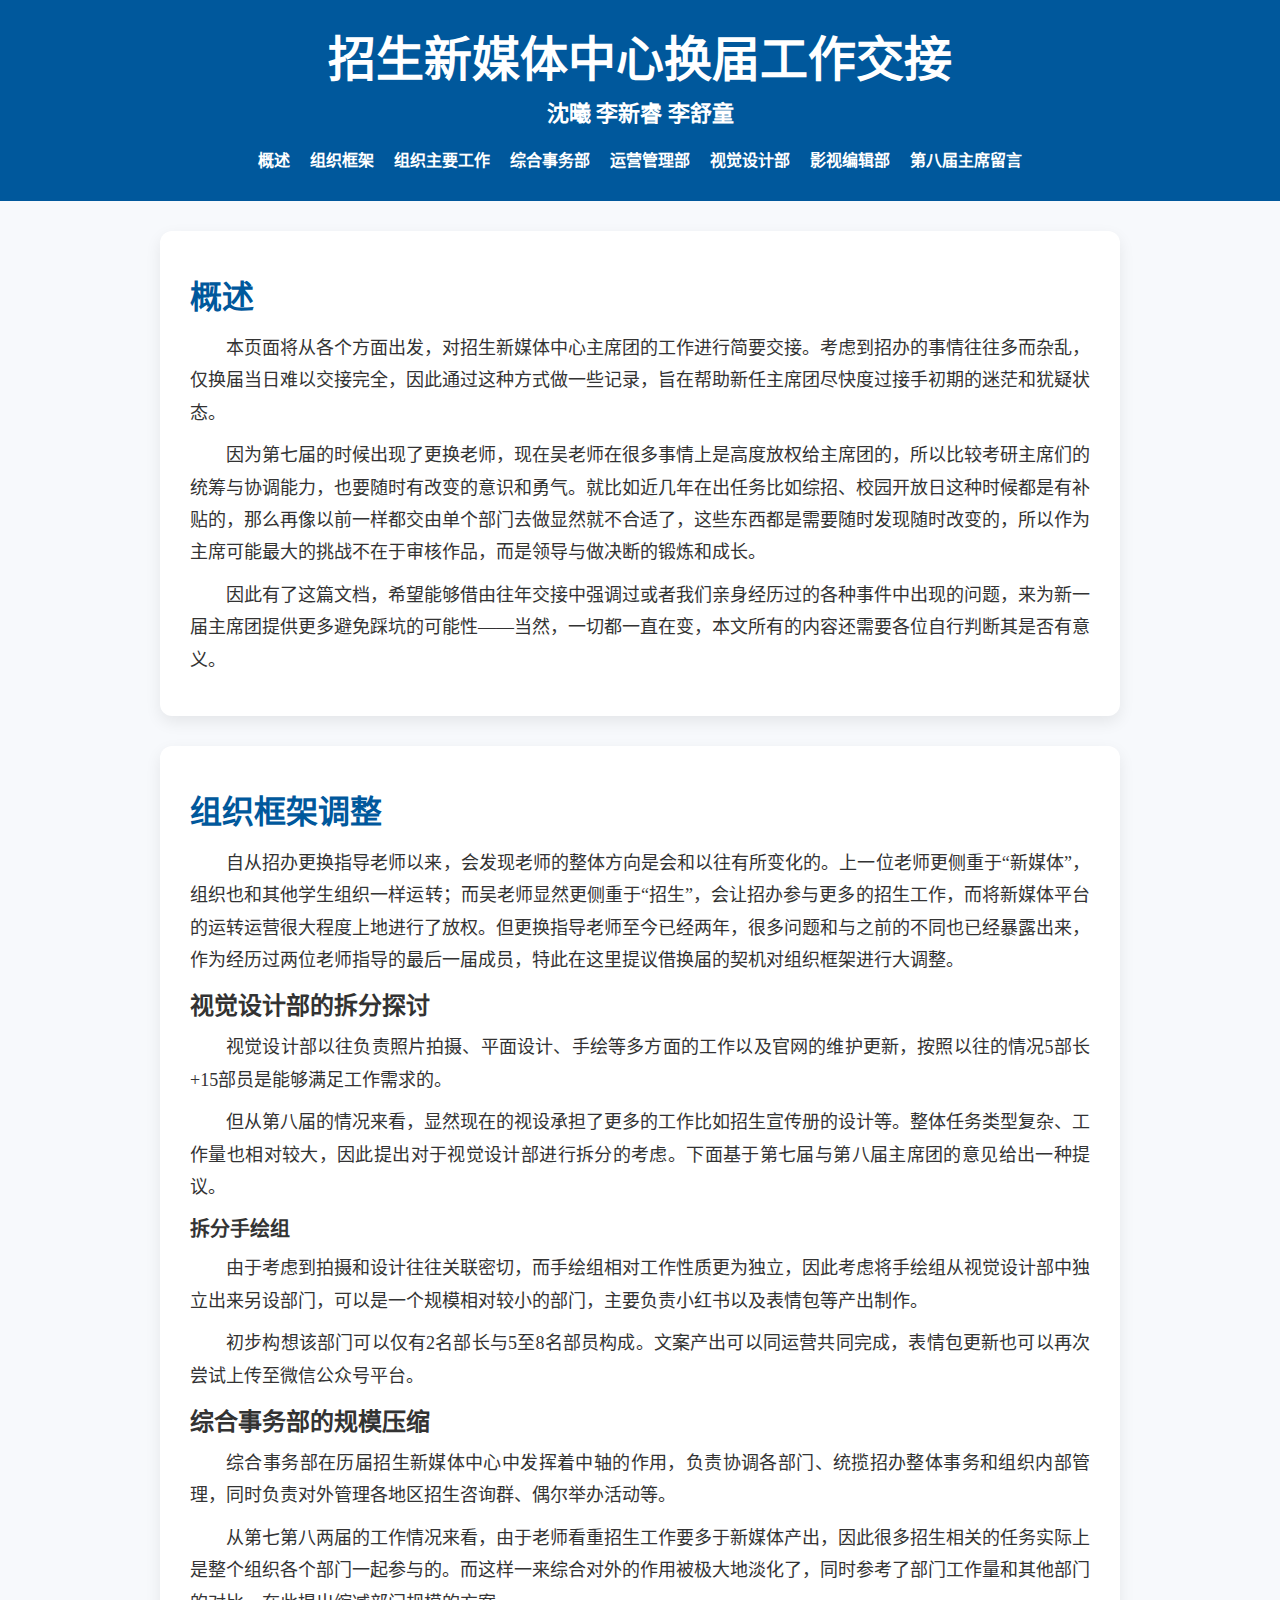
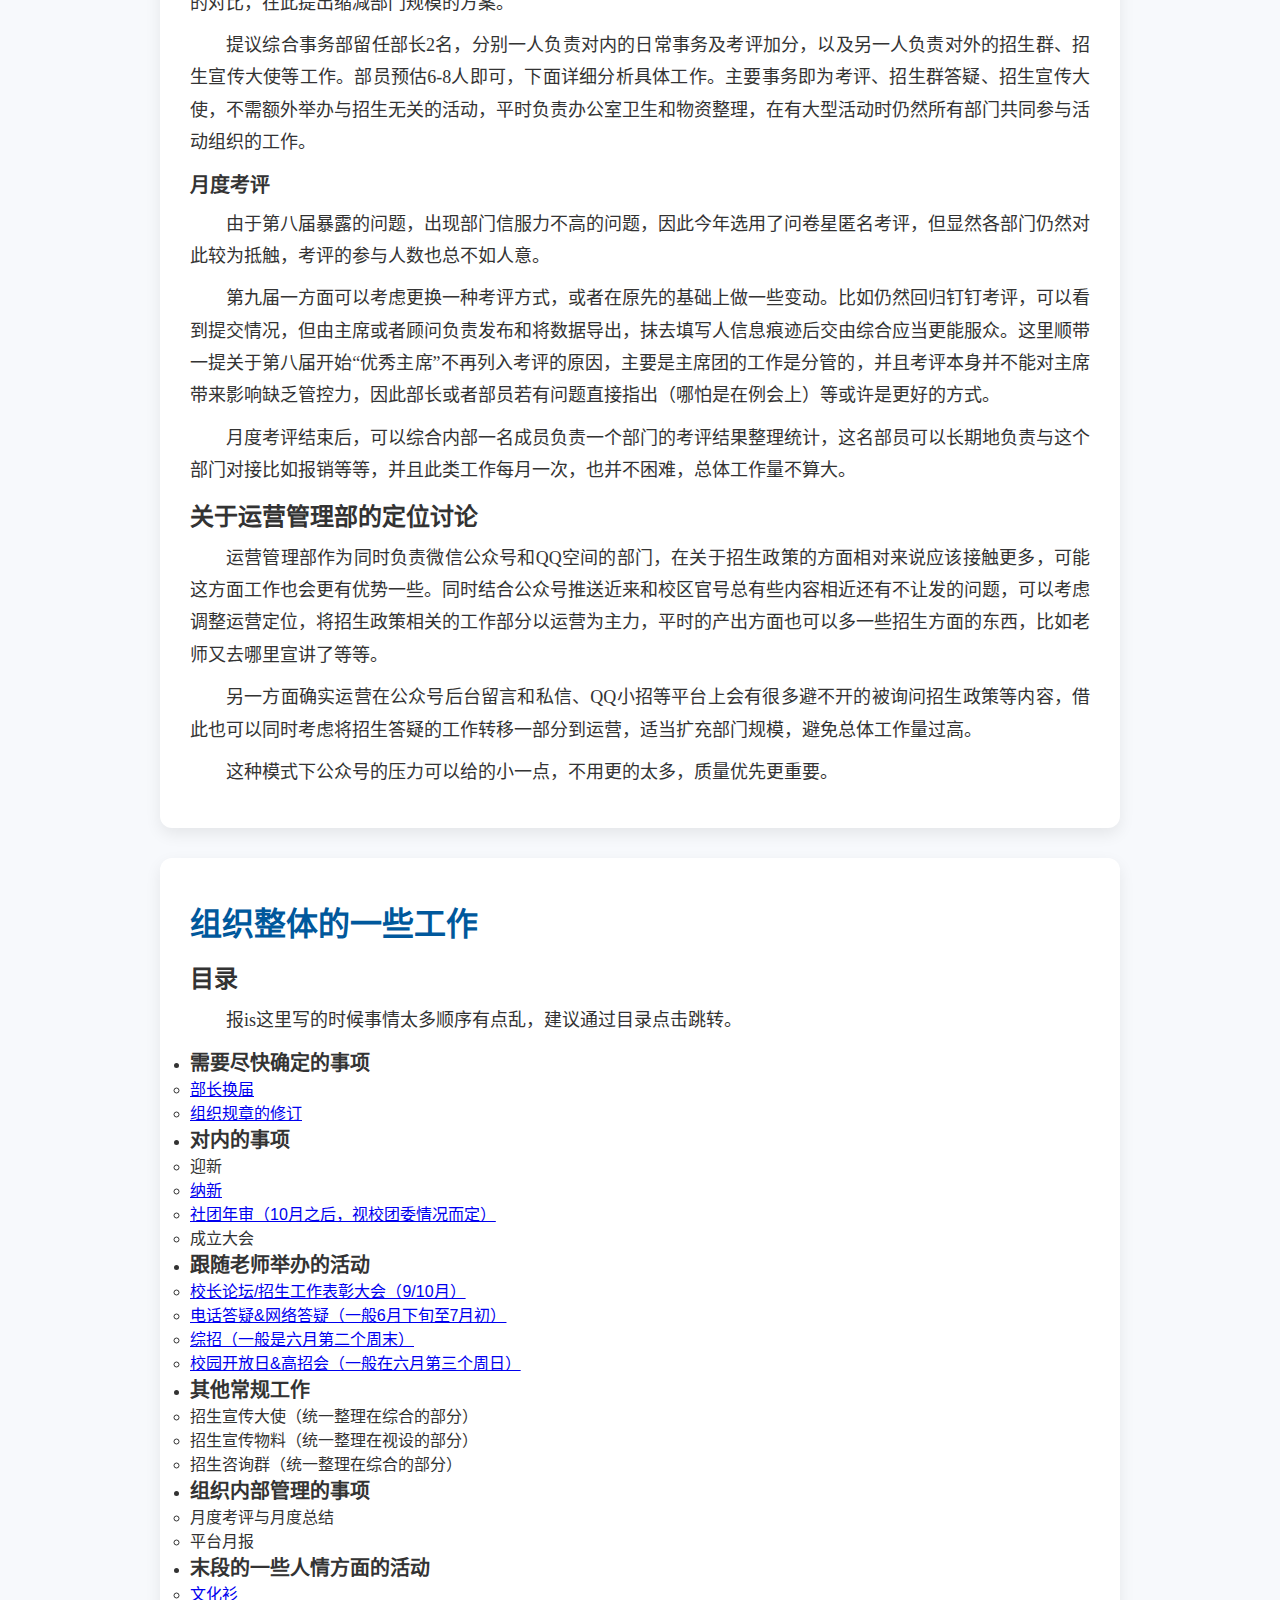
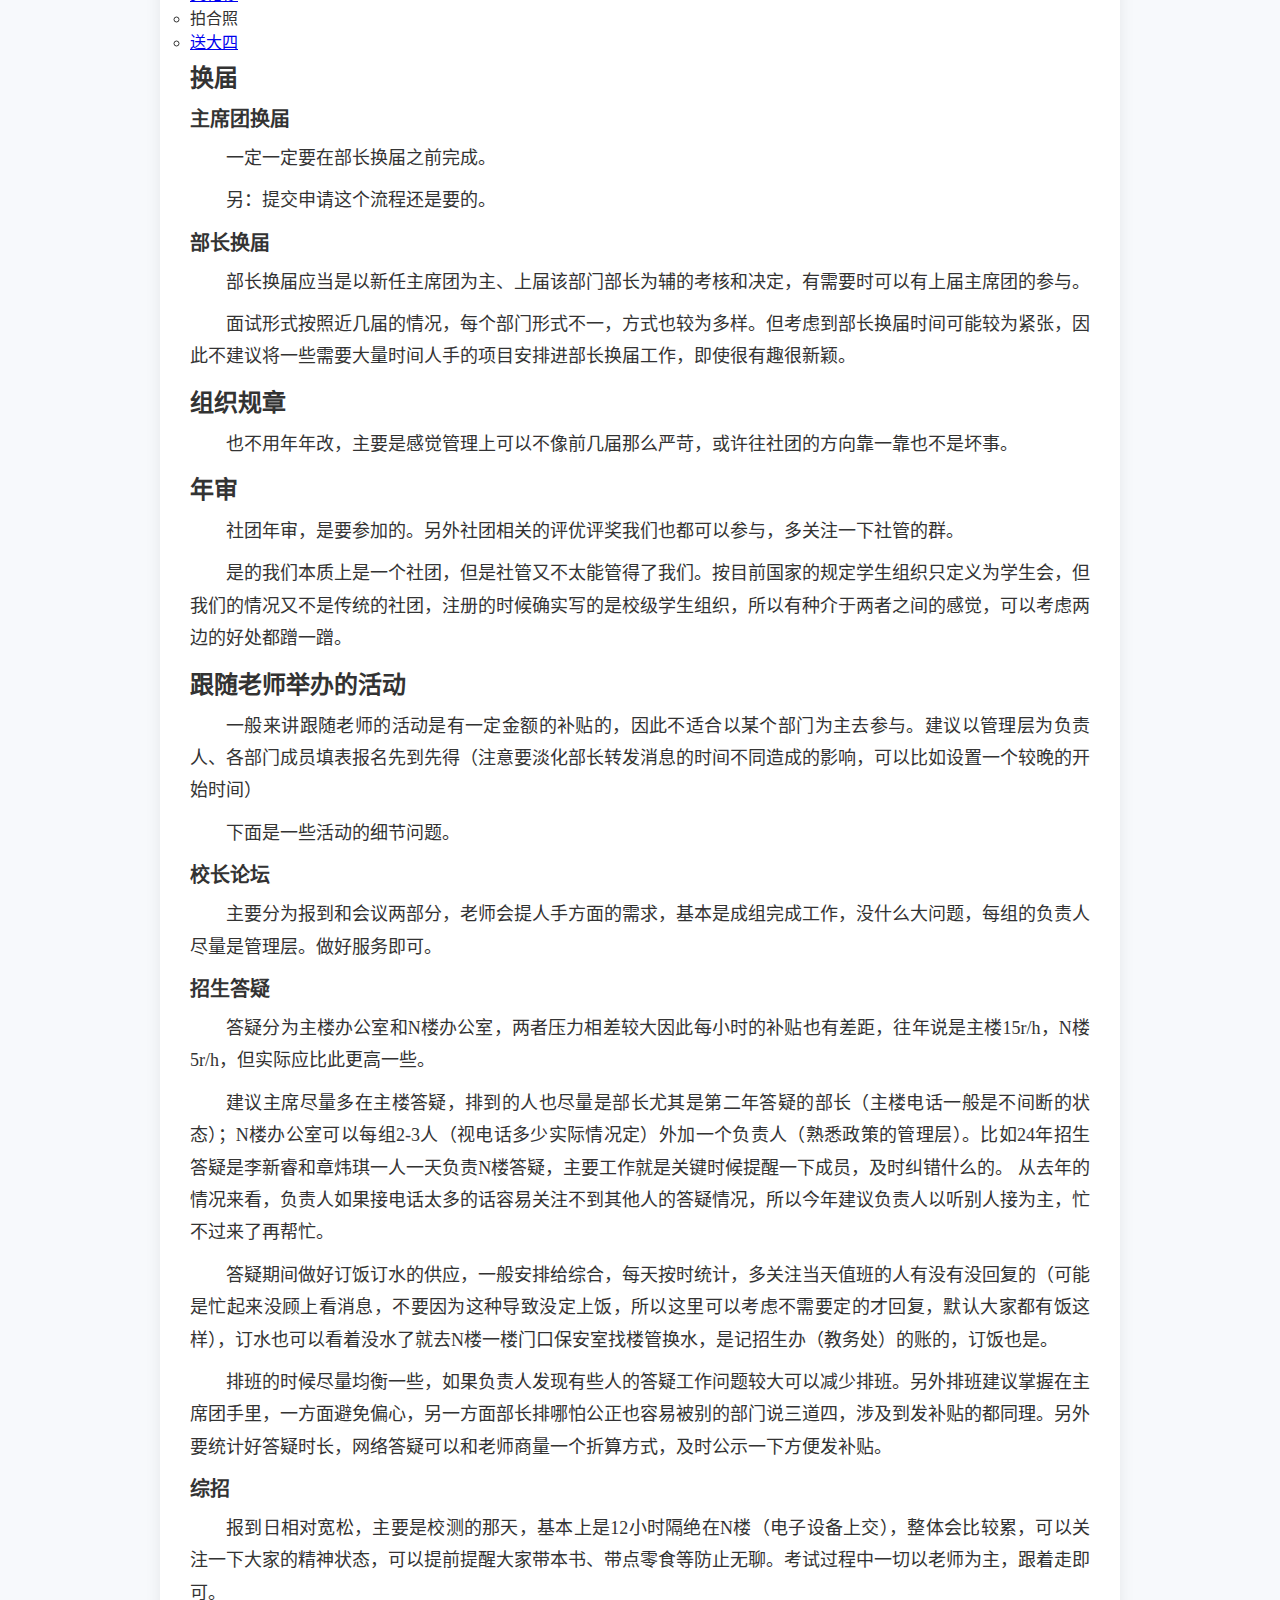
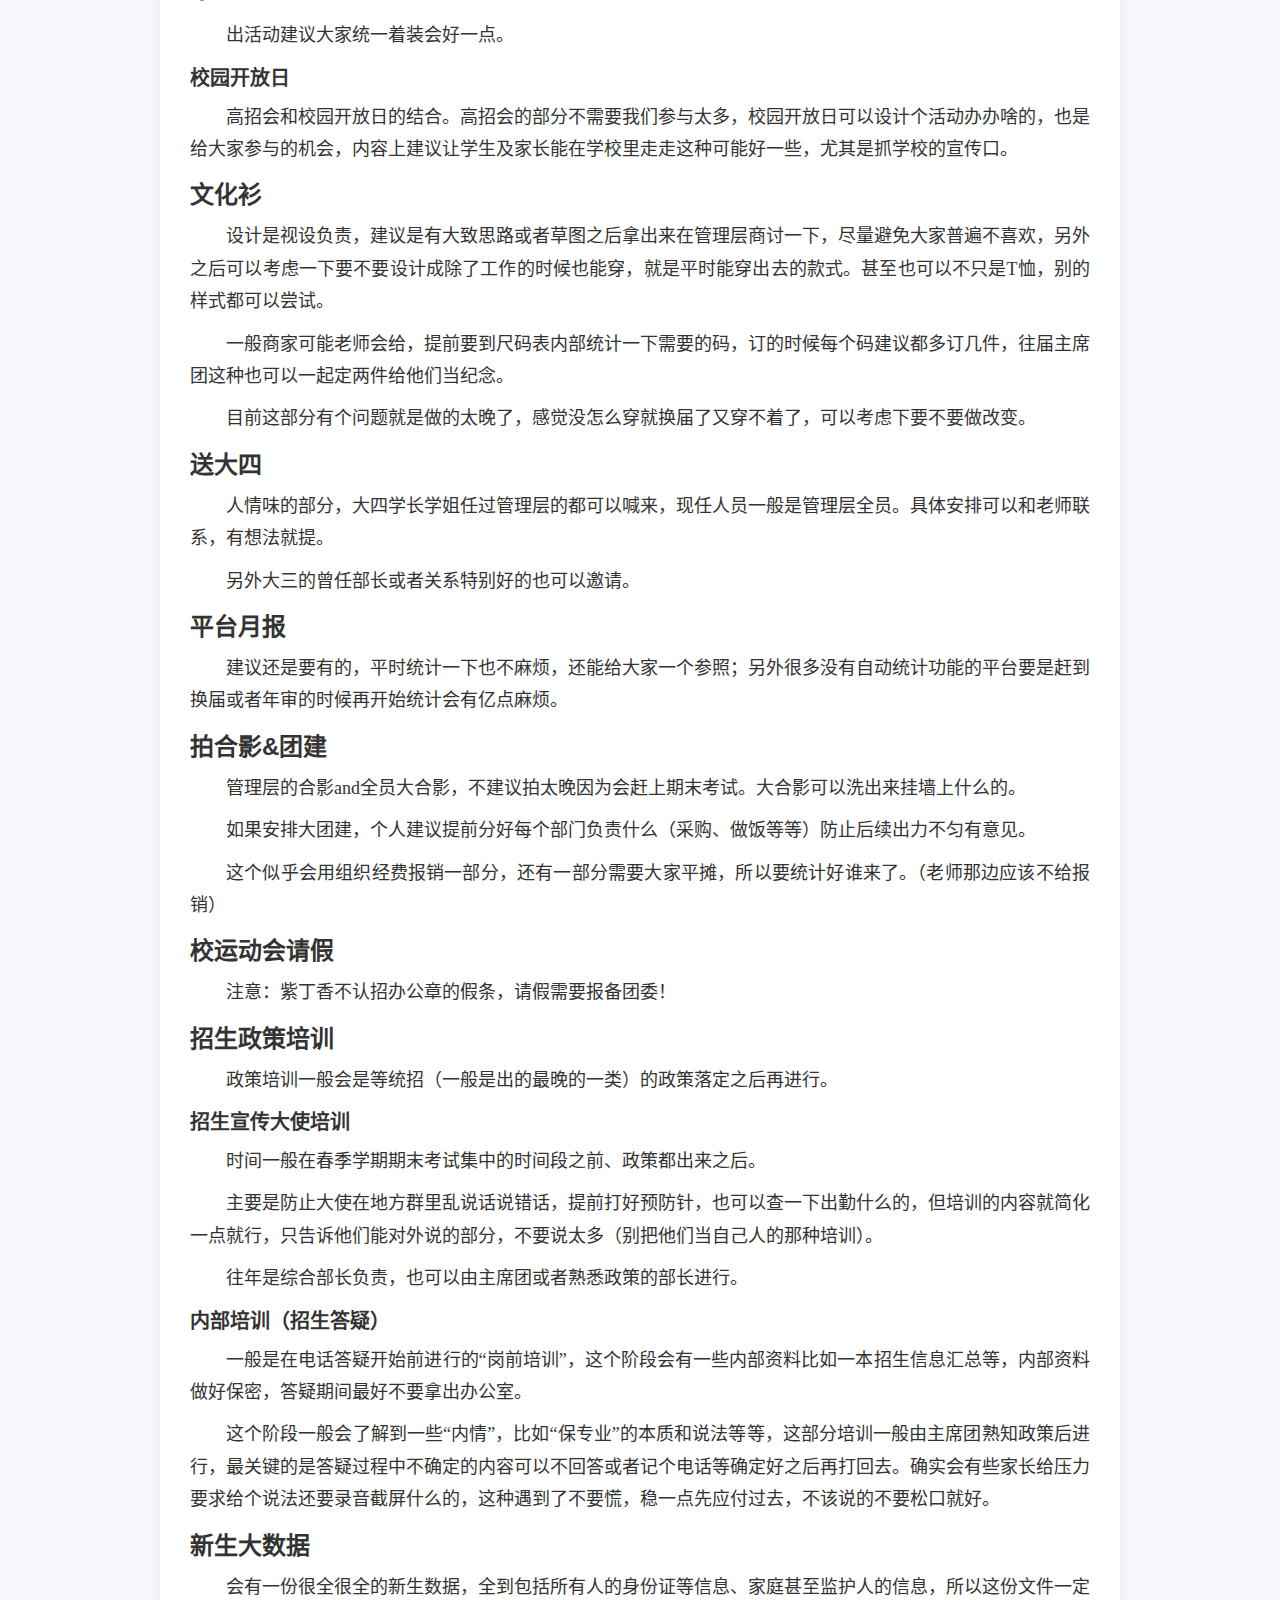
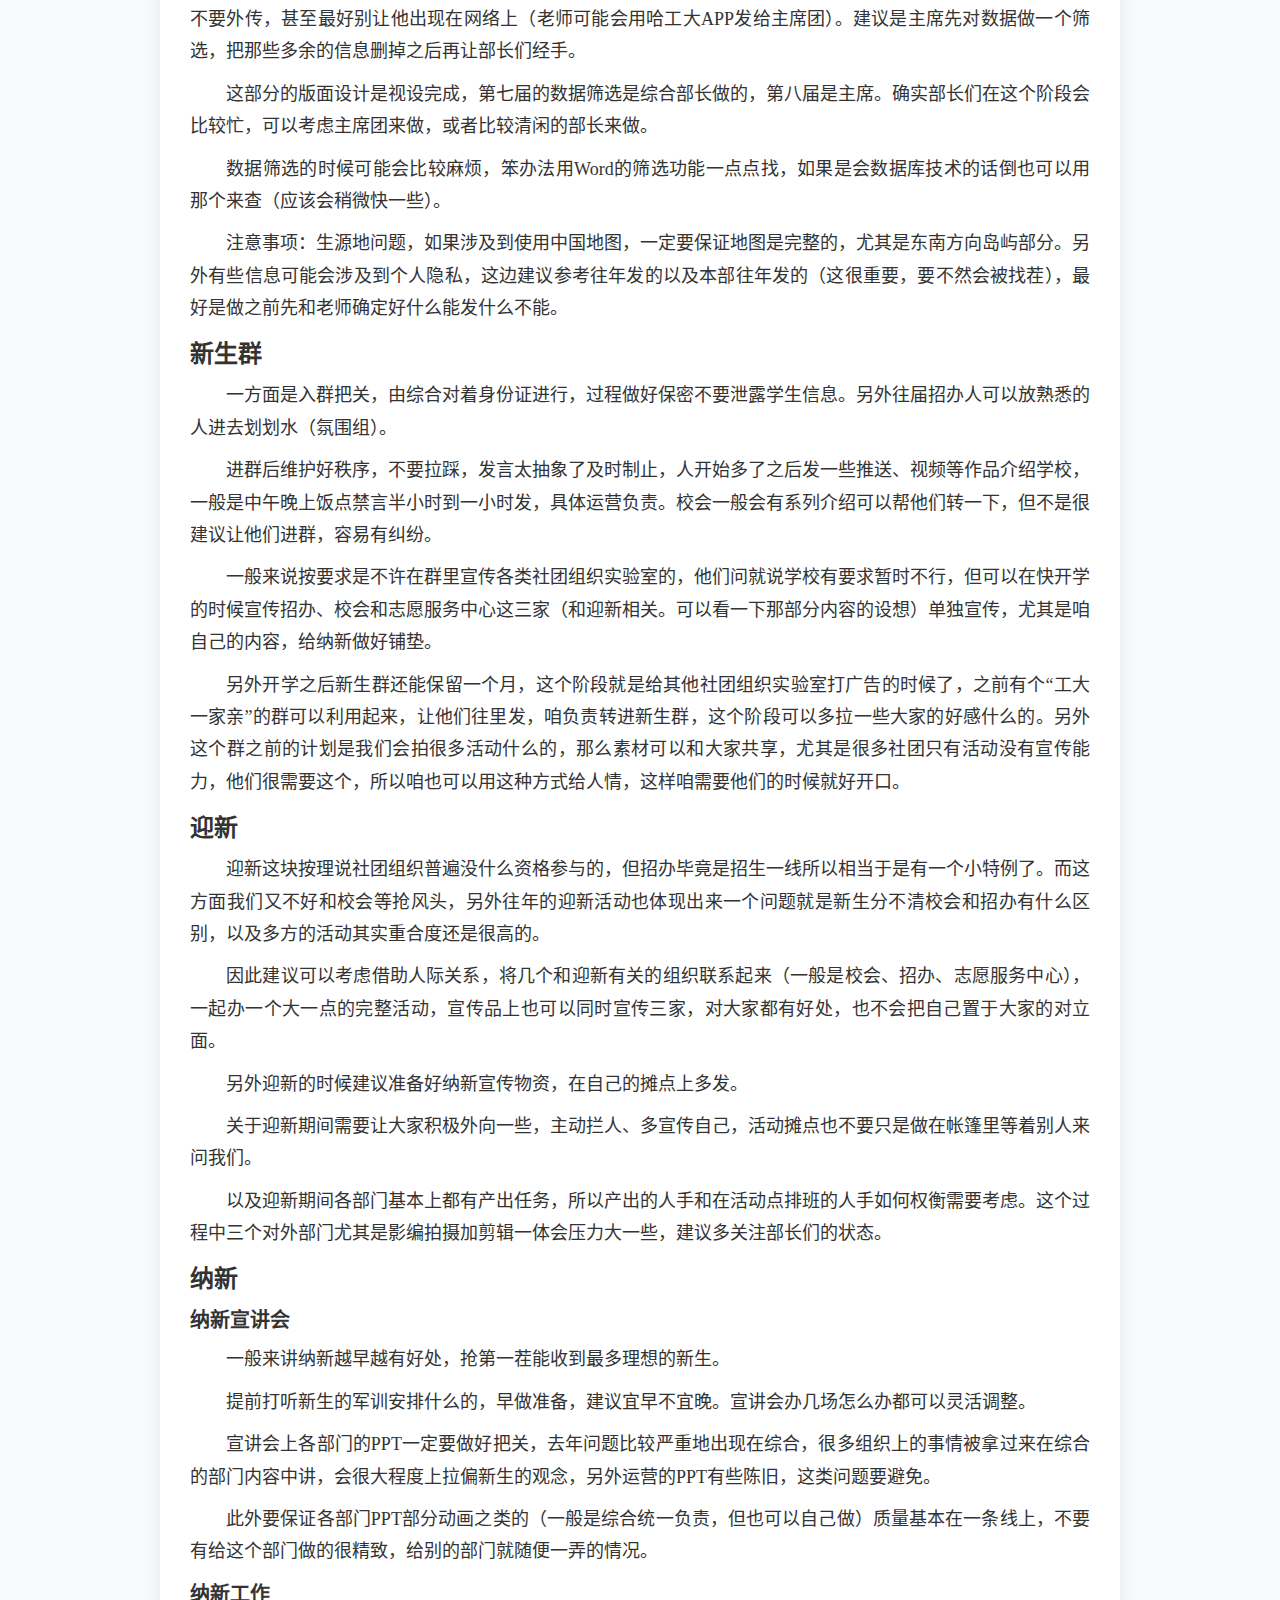
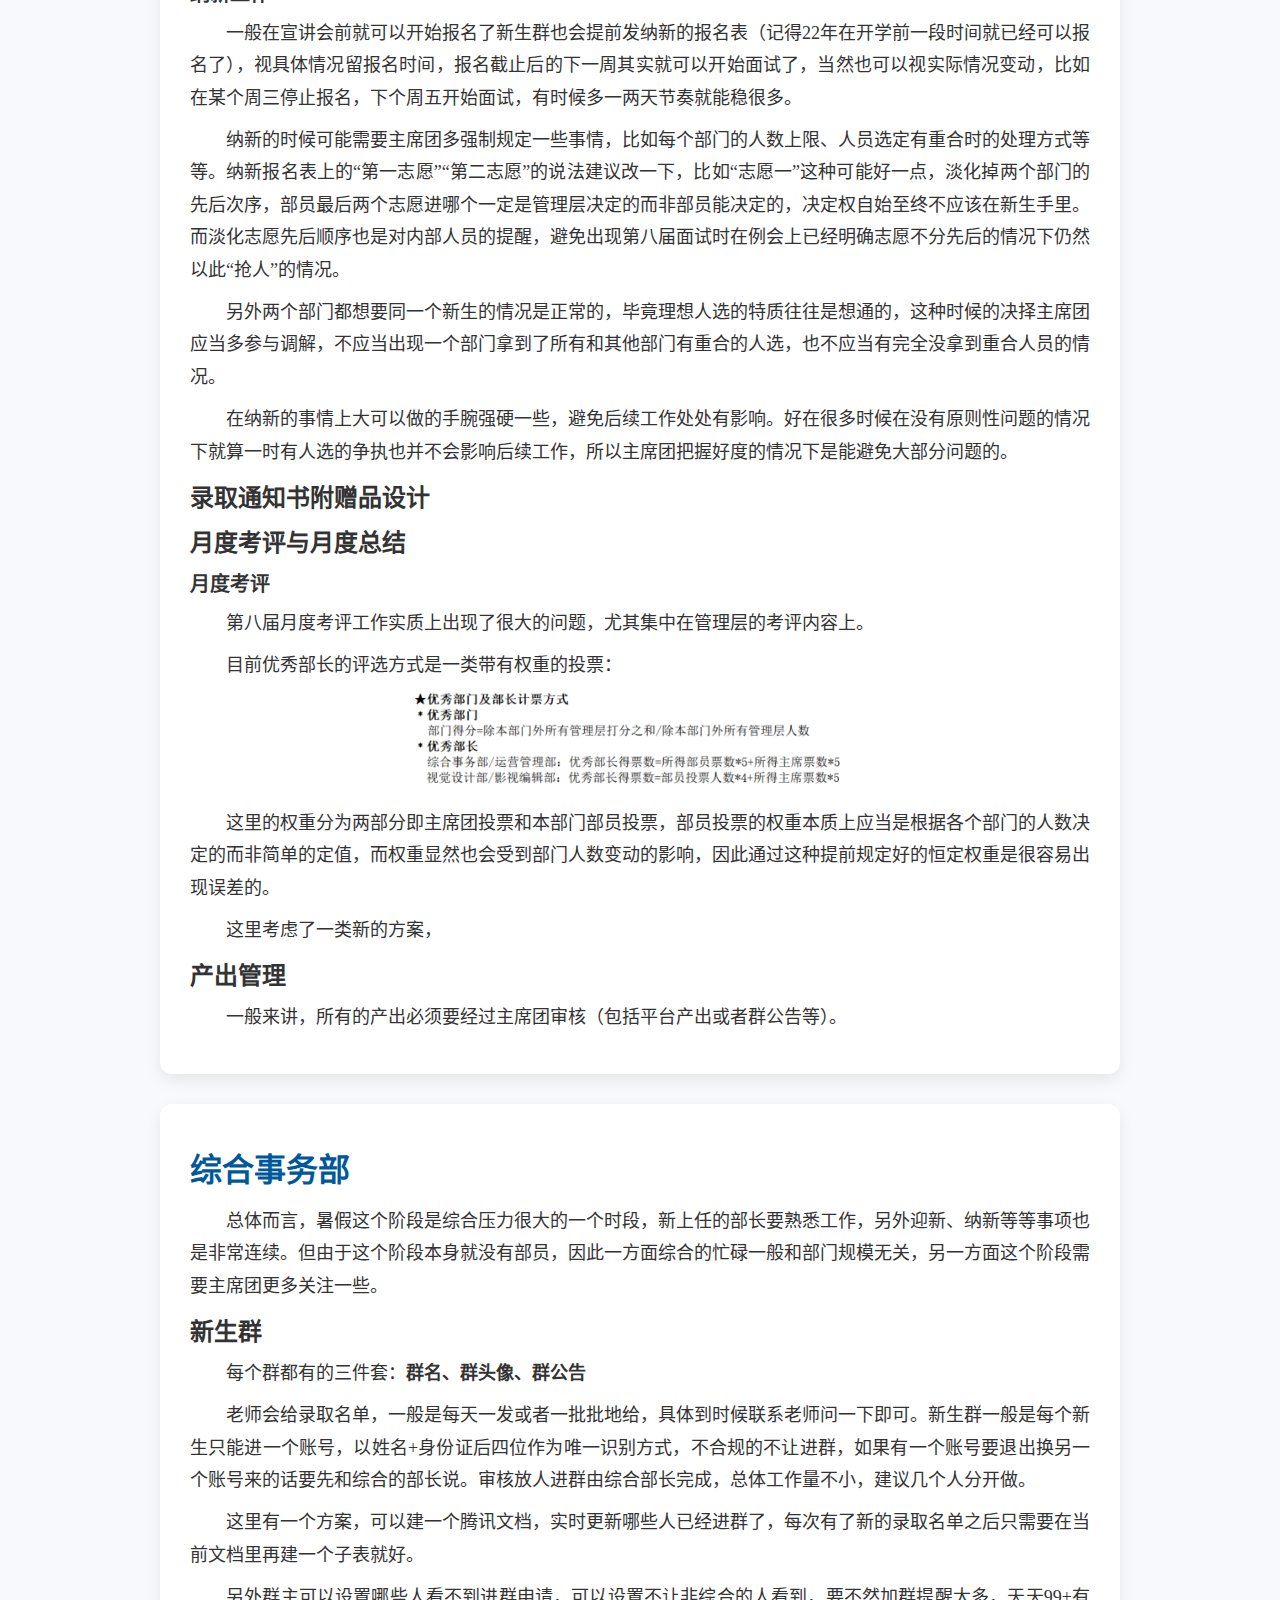
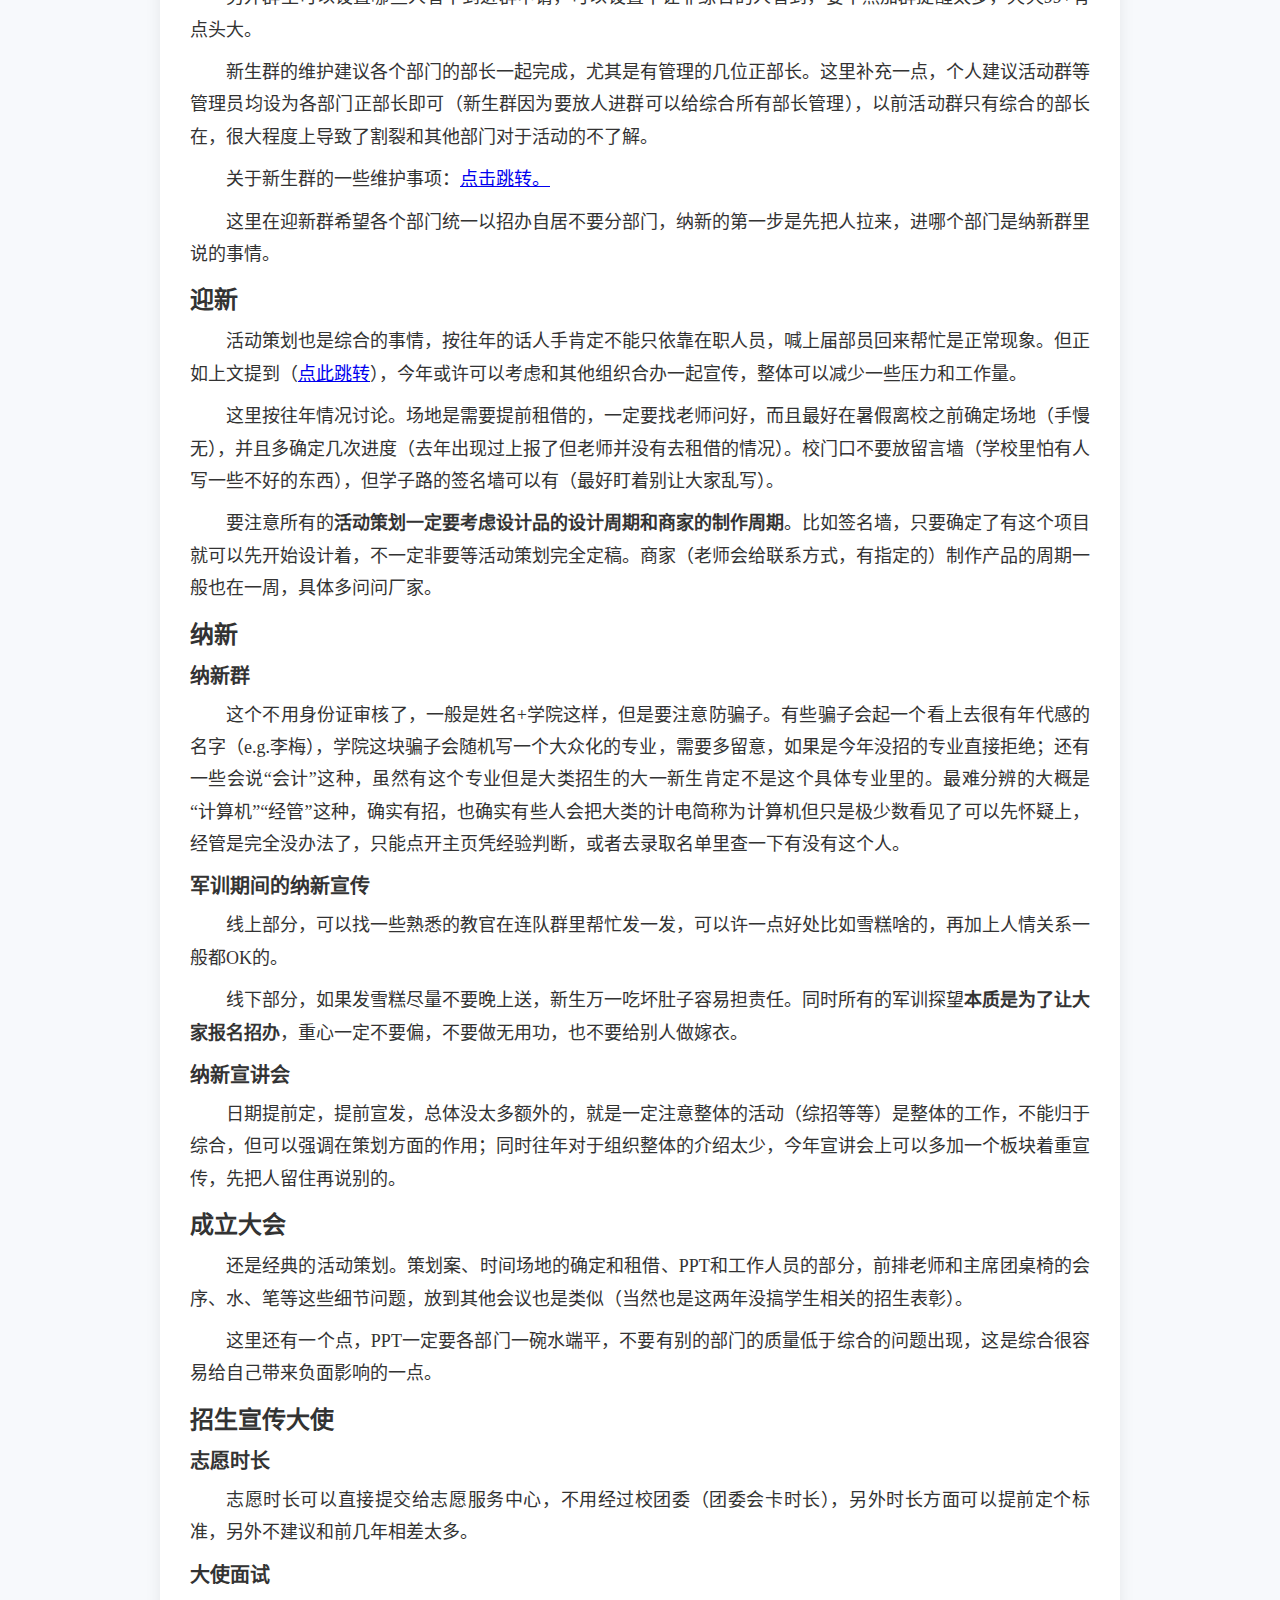
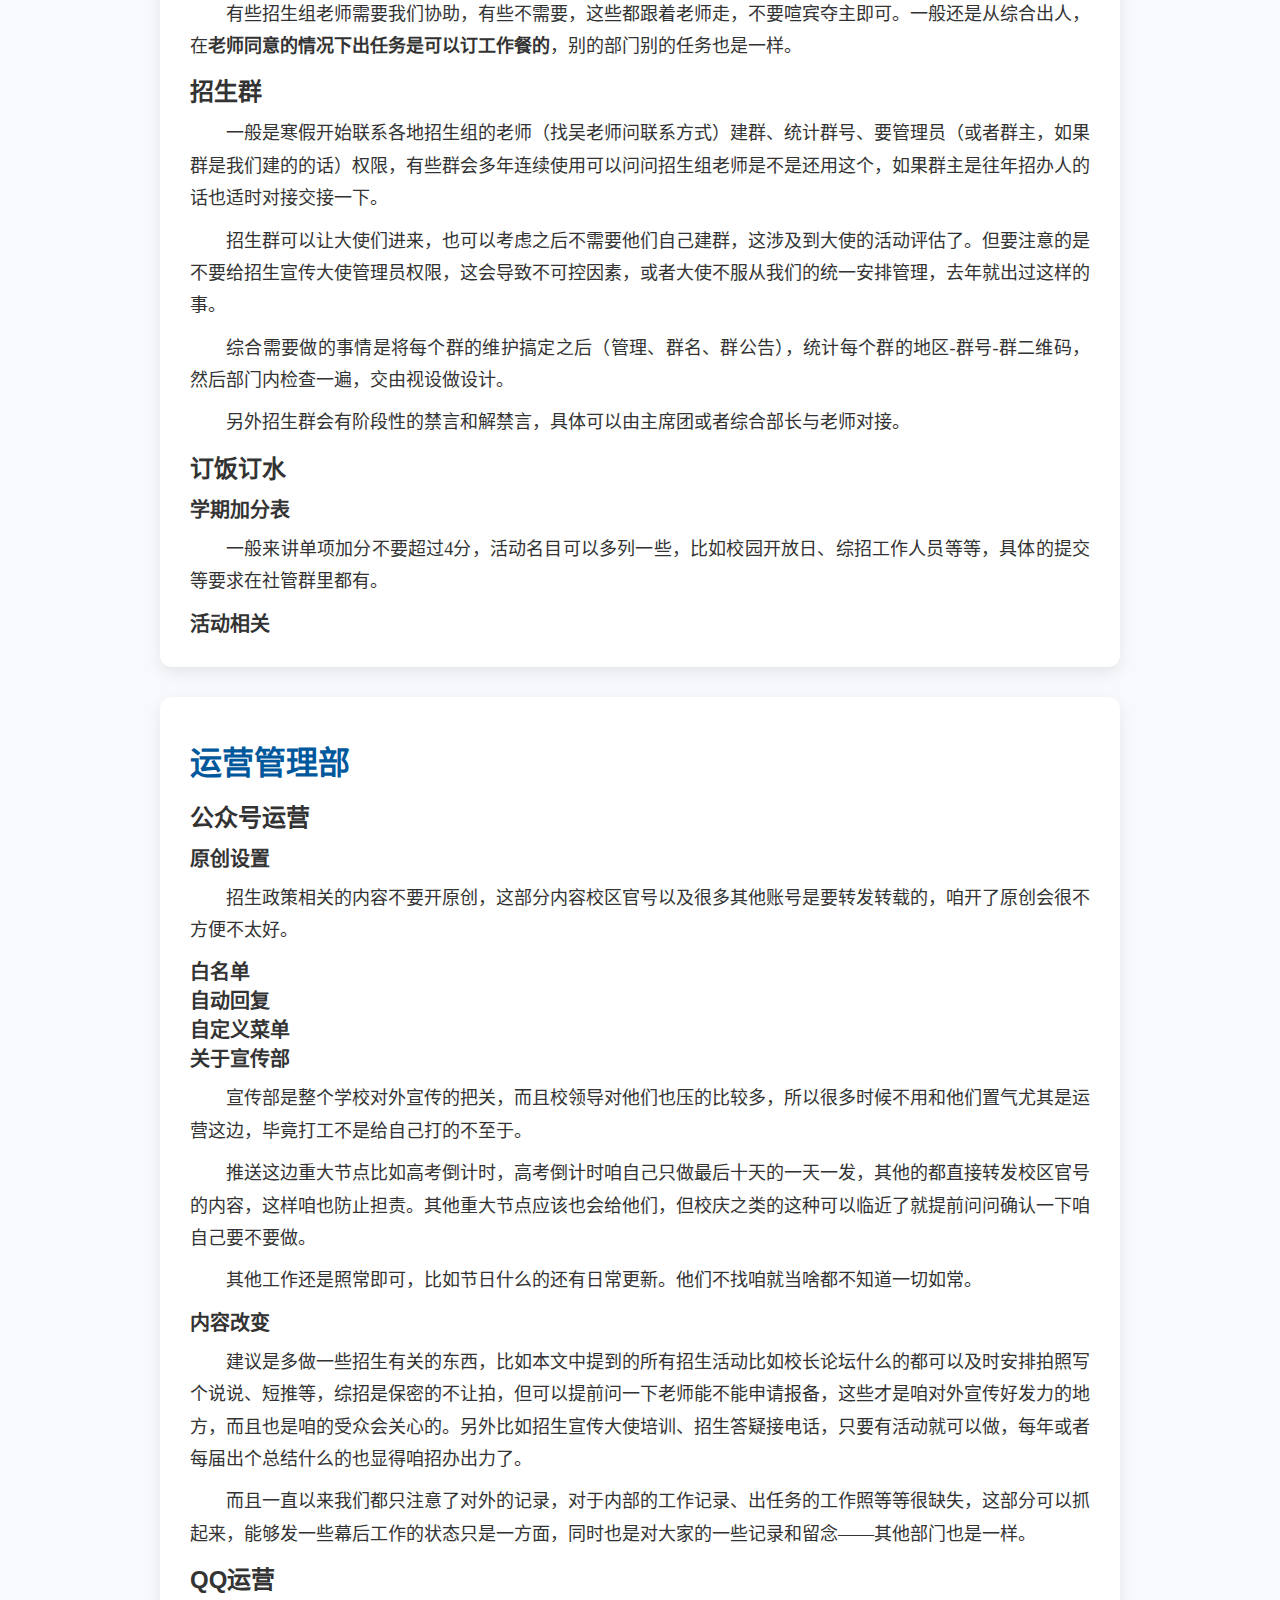
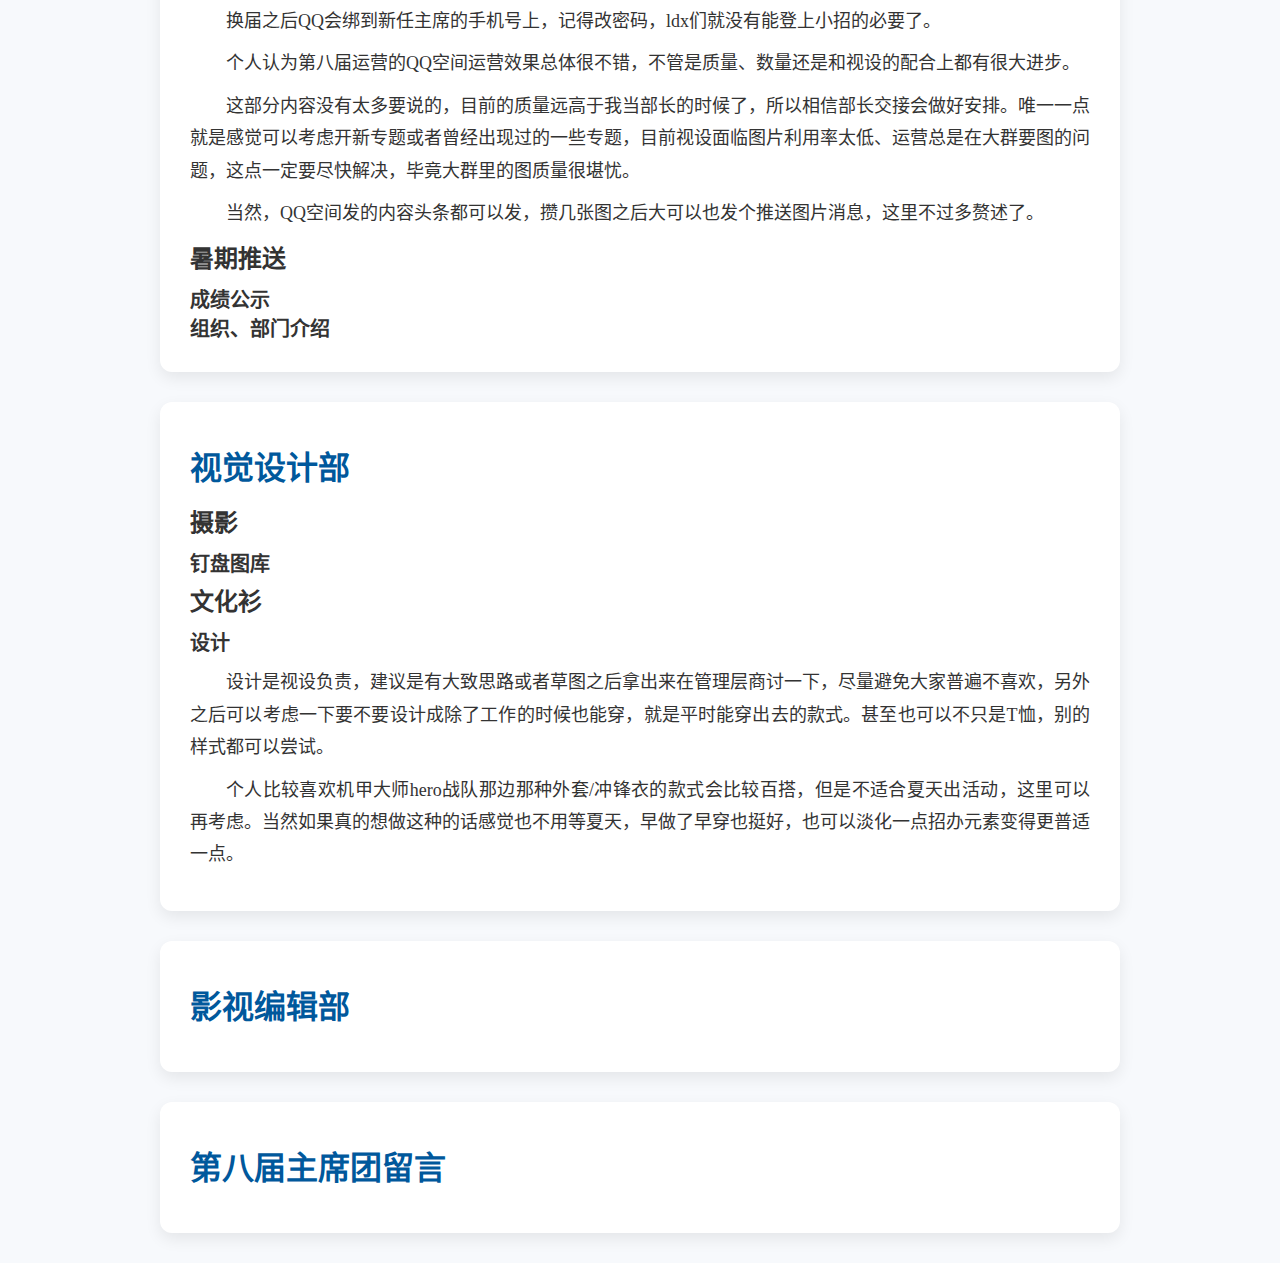
<file: huanjie.html>
<!DOCTYPE html>
<html lang="zh-CN">

<head>
  <meta charset="UTF-8" />
  <title>招生新媒体中心换届工作交接</title>
  <link rel="stylesheet" href="css/style.css" />
  <link rel="icon" href="img/招生新媒体logo.png" type="image/png">
</head>

<body>
  <header>
    <h1>招生新媒体中心换届工作交接</h1>
    <h3 class="editor" id="topNav">沈曦 李新睿 李舒童</h3>
    <nav class="nav-menu" style="font-family: '仿宋';">
      <a href="#overview">概述</a>
      <a href="#orgnization">组织框架</a>
      <a href="#task">组织主要工作</a>
      <a href="#zonghe">综合事务部</a>
      <a href="#yunying">运营管理部</a>
      <a href="#shishe">视觉设计部</a>
      <a href="#yingbian">影视编辑部</a>
      <!-- <a href="#pingtai">各平台账号信息汇总</a> -->
      <a href="#message">第八届主席留言</a>
    </nav>
  </header>

  <main>
    <section id="overview" class="section">
      <h2>概述</h2>
      <p>本页面将从各个方面出发，对招生新媒体中心主席团的工作进行简要交接。考虑到招办的事情往往多而杂乱，仅换届当日难以交接完全，因此通过这种方式做一些记录，旨在帮助新任主席团尽快度过接手初期的迷茫和犹疑状态。</p>
      <!-- <p>首先是第八届招生新媒体中心各类资料的留存(点击跳转)：</p>
      <p style="text-align: center;">
        <a href="https://example.com"
          style="display: inline-flex; align-items: center; text-decoration: none; color: inherit;">
          <img src="img/档案资料-归档资料.png" alt="文件夹"
            style="width: 20px; height: 20px; margin-right: 0px; vertical-align: middle;">
          第八届招生新媒体中心资料留存
        </a>
      </p>
      <p>其中有一些可能近期会用到的资料，这里也单列出来作为一个导航页：</p> -->
      <p>
        因为第七届的时候出现了更换老师，现在吴老师在很多事情上是高度放权给主席团的，所以比较考研主席们的统筹与协调能力，也要随时有改变的意识和勇气。就比如近几年在出任务比如综招、校园开放日这种时候都是有补贴的，那么再像以前一样都交由单个部门去做显然就不合适了，这些东西都是需要随时发现随时改变的，所以作为主席可能最大的挑战不在于审核作品，而是领导与做决断的锻炼和成长。
      </p>
      <p>因此有了这篇文档，希望能够借由往年交接中强调过或者我们亲身经历过的各种事件中出现的问题，来为新一届主席团提供更多避免踩坑的可能性——当然，一切都一直在变，本文所有的内容还需要各位自行判断其是否有意义。</p>
    </section>

    <section id="orgnization" class="section">
      <h2>组织框架调整</h2>
      <p>
        自从招办更换指导老师以来，会发现老师的整体方向是会和以往有所变化的。上一位老师更侧重于“新媒体”，组织也和其他学生组织一样运转；而吴老师显然更侧重于“招生”，会让招办参与更多的招生工作，而将新媒体平台的运转运营很大程度上地进行了放权。但更换指导老师至今已经两年，很多问题和与之前的不同也已经暴露出来，作为经历过两位老师指导的最后一届成员，特此在这里提议借换届的契机对组织框架进行大调整。
      </p>

      <h3>视觉设计部的拆分探讨</h3>
      <p>视觉设计部以往负责照片拍摄、平面设计、手绘等多方面的工作以及官网的维护更新，按照以往的情况5部长+15部员是能够满足工作需求的。</p>
      <p>但从第八届的情况来看，显然现在的视设承担了更多的工作比如招生宣传册的设计等。整体任务类型复杂、工作量也相对较大，因此提出对于视觉设计部进行拆分的考虑。下面基于第七届与第八届主席团的意见给出一种提议。</p>
      <h4>拆分手绘组</h4>
      <p>由于考虑到拍摄和设计往往关联密切，而手绘组相对工作性质更为独立，因此考虑将手绘组从视觉设计部中独立出来另设部门，可以是一个规模相对较小的部门，主要负责小红书以及表情包等产出制作。</p>
      <p>初步构想该部门可以仅有2名部长与5至8名部员构成。文案产出可以同运营共同完成，表情包更新也可以再次尝试上传至微信公众号平台。</p>

      <h3>综合事务部的规模压缩</h3>
      <p>综合事务部在历届招生新媒体中心中发挥着中轴的作用，负责协调各部门、统揽招办整体事务和组织内部管理，同时负责对外管理各地区招生咨询群、偶尔举办活动等。</p>
      <p>
        从第七第八两届的工作情况来看，由于老师看重招生工作要多于新媒体产出，因此很多招生相关的任务实际上是整个组织各个部门一起参与的。而这样一来综合对外的作用被极大地淡化了，同时参考了部门工作量和其他部门的对比，在此提出缩减部门规模的方案。
      </p>
      <p>
        提议综合事务部留任部长2名，分别一人负责对内的日常事务及考评加分，以及另一人负责对外的招生群、招生宣传大使等工作。部员预估6-8人即可，下面详细分析具体工作。主要事务即为考评、招生群答疑、招生宣传大使，不需额外举办与招生无关的活动，平时负责办公室卫生和物资整理，在有大型活动时仍然所有部门共同参与活动组织的工作。
      </p>
      <h4>月度考评</h4>
      <p>由于第八届暴露的问题，出现部门信服力不高的问题，因此今年选用了问卷星匿名考评，但显然各部门仍然对此较为抵触，考评的参与人数也总不如人意。</p>
      <p>
        第九届一方面可以考虑更换一种考评方式，或者在原先的基础上做一些变动。比如仍然回归钉钉考评，可以看到提交情况，但由主席或者顾问负责发布和将数据导出，抹去填写人信息痕迹后交由综合应当更能服众。这里顺带一提关于第八届开始“优秀主席”不再列入考评的原因，主要是主席团的工作是分管的，并且考评本身并不能对主席带来影响缺乏管控力，因此部长或者部员若有问题直接指出（哪怕是在例会上）等或许是更好的方式。
      </p>
      <p>
        月度考评结束后，可以综合内部一名成员负责一个部门的考评结果整理统计，这名部员可以长期地负责与这个部门对接比如报销等等，并且此类工作每月一次，也并不困难，总体工作量不算大。
      </p>

      <h3>关于运营管理部的定位讨论</h3>
      <p>
        运营管理部作为同时负责微信公众号和QQ空间的部门，在关于招生政策的方面相对来说应该接触更多，可能这方面工作也会更有优势一些。同时结合公众号推送近来和校区官号总有些内容相近还有不让发的问题，可以考虑调整运营定位，将招生政策相关的工作部分以运营为主力，平时的产出方面也可以多一些招生方面的东西，比如老师又去哪里宣讲了等等。
      </p>
      <p>另一方面确实运营在公众号后台留言和私信、QQ小招等平台上会有很多避不开的被询问招生政策等内容，借此也可以同时考虑将招生答疑的工作转移一部分到运营，适当扩充部门规模，避免总体工作量过高。</p>
      <p>这种模式下公众号的压力可以给的小一点，不用更的太多，质量优先更重要。</p>
    </section>

    <section id="task" class="section">
      <h2>组织整体的一些工作</h2>
      <h3>目录</h3>
      <p>报is这里写的时候事情太多顺序有点乱，建议通过目录点击跳转。</p>
      <ul>
        <li>
          <h4>需要尽快确定的事项</h4>
          <ul>
            <li><a href="#部长换届">部长换届</a></li>
            <li><a href="#组织规章">组织规章的修订</a></li>
          </ul>
        </li>
        <li>
          <h4>对内的事项</h4>
          <ul>
            <li>迎新</li>
            <li><a href="#纳新">纳新</a></li>
            <li><a href="#社团年审">社团年审（10月之后，视校团委情况而定）</a></li>
            <li>成立大会</li>
          </ul>
        </li>
        <li>
          <h4>跟随老师举办的活动</h4>
          <ul>
            <li><a href="#校长论坛">校长论坛/招生工作表彰大会（9/10月）</a></li>
            <li><a href="#招生答疑">电话答疑&网络答疑（一般6月下旬至7月初）</a></li>
            <li><a href="综招校测">综招（一般是六月第二个周末）</a></li>
            <li><a href="#校园开放日">校园开放日&高招会（一般在六月第三个周日）</a></li>
          </ul>
        </li>
        <li>
          <h4>其他常规工作</h4>
          <ul>
            <li>招生宣传大使（统一整理在综合的部分）</li>
            <li>招生宣传物料（统一整理在视设的部分）</li>
            <li>招生咨询群（统一整理在综合的部分）</li>
          </ul>
        </li>
        <li>
          <h4>组织内部管理的事项</h4>
          <ul>
            <li>月度考评与月度总结</li>
            <li>平台月报</li>
          </ul>
        </li>
        <li>
          <h4>末段的一些人情方面的活动</h4>
          <ul>
            <li><a href="#文化衫">文化衫</a></li>
            <li>拍合照</li>
            <li><a href="#送大四">送大四</a></li>
          </ul>
        </li>
      </ul>
      <h3>换届</h3>
      <h4>主席团换届</h4>
      <p>一定一定要在部长换届之前完成。</p>
      <p>另：提交申请这个流程还是要的。</p>
      <h4 id="部长换届">部长换届</h4>
      <p>部长换届应当是以新任主席团为主、上届该部门部长为辅的考核和决定，有需要时可以有上届主席团的参与。</p>
      <p>面试形式按照近几届的情况，每个部门形式不一，方式也较为多样。但考虑到部长换届时间可能较为紧张，因此不建议将一些需要大量时间人手的项目安排进部长换届工作，即使很有趣很新颖。</p>
      <h3 id="组织规章">组织规章</h3>
      <p>也不用年年改，主要是感觉管理上可以不像前几届那么严苛，或许往社团的方向靠一靠也不是坏事。</p>
      <h3 id="社团年审">年审</h3>
      <p>社团年审，是要参加的。另外社团相关的评优评奖我们也都可以参与，多关注一下社管的群。</p>
      <p>是的我们本质上是一个社团，但是社管又不太能管得了我们。按目前国家的规定学生组织只定义为学生会，但我们的情况又不是传统的社团，注册的时候确实写的是校级学生组织，所以有种介于两者之间的感觉，可以考虑两边的好处都蹭一蹭。</p>
      <h3 id="跟随老师举办的活动">跟随老师举办的活动</h3>
      <p>一般来讲跟随老师的活动是有一定金额的补贴的，因此不适合以某个部门为主去参与。建议以管理层为负责人、各部门成员填表报名先到先得（注意要淡化部长转发消息的时间不同造成的影响，可以比如设置一个较晚的开始时间）</p>
      <p>下面是一些活动的细节问题。</p>
      <h4 id="校长论坛">校长论坛</h4>
      <p>主要分为报到和会议两部分，老师会提人手方面的需求，基本是成组完成工作，没什么大问题，每组的负责人尽量是管理层。做好服务即可。</p>
      <h4 id="招生答疑">招生答疑</h4>
      <p>答疑分为主楼办公室和N楼办公室，两者压力相差较大因此每小时的补贴也有差距，往年说是主楼15r/h，N楼5r/h，但实际应比此更高一些。</p>
      <p>
        建议主席尽量多在主楼答疑，排到的人也尽量是部长尤其是第二年答疑的部长（主楼电话一般是不间断的状态）；N楼办公室可以每组2-3人（视电话多少实际情况定）外加一个负责人（熟悉政策的管理层）。比如24年招生答疑是李新睿和章炜琪一人一天负责N楼答疑，主要工作就是关键时候提醒一下成员，及时纠错什么的。
        从去年的情况来看，负责人如果接电话太多的话容易关注不到其他人的答疑情况，所以今年建议负责人以听别人接为主，忙不过来了再帮忙。</p>
      <p>
        答疑期间做好订饭订水的供应，一般安排给综合，每天按时统计，多关注当天值班的人有没有没回复的（可能是忙起来没顾上看消息，不要因为这种导致没定上饭，所以这里可以考虑不需要定的才回复，默认大家都有饭这样），订水也可以看着没水了就去N楼一楼门口保安室找楼管换水，是记招生办（教务处）的账的，订饭也是。
      </p>
      <p>
        排班的时候尽量均衡一些，如果负责人发现有些人的答疑工作问题较大可以减少排班。另外排班建议掌握在主席团手里，一方面避免偏心，另一方面部长排哪怕公正也容易被别的部门说三道四，涉及到发补贴的都同理。另外要统计好答疑时长，网络答疑可以和老师商量一个折算方式，及时公示一下方便发补贴。
      </p>
      <h4 id="综招校测">综招</h4>
      <p>报到日相对宽松，主要是校测的那天，基本上是12小时隔绝在N楼（电子设备上交），整体会比较累，可以关注一下大家的精神状态，可以提前提醒大家带本书、带点零食等防止无聊。考试过程中一切以老师为主，跟着走即可。</p>
      <p>出活动建议大家统一着装会好一点。</p>
      <h4 id="校园开放日">校园开放日</h4>
      <p>高招会和校园开放日的结合。高招会的部分不需要我们参与太多，校园开放日可以设计个活动办办啥的，也是给大家参与的机会，内容上建议让学生及家长能在学校里走走这种可能好一些，尤其是抓学校的宣传口。</p>
      <h3 id="文化衫">文化衫</h3>
      <p>设计是视设负责，建议是有大致思路或者草图之后拿出来在管理层商讨一下，尽量避免大家普遍不喜欢，另外之后可以考虑一下要不要设计成除了工作的时候也能穿，就是平时能穿出去的款式。甚至也可以不只是T恤，别的样式都可以尝试。</p>
      <p>一般商家可能老师会给，提前要到尺码表内部统计一下需要的码，订的时候每个码建议都多订几件，往届主席团这种也可以一起定两件给他们当纪念。</p>
      <p>目前这部分有个问题就是做的太晚了，感觉没怎么穿就换届了又穿不着了，可以考虑下要不要做改变。</p>
      <h3 id="送大四">送大四</h3>
      <p>人情味的部分，大四学长学姐任过管理层的都可以喊来，现任人员一般是管理层全员。具体安排可以和老师联系，有想法就提。</p>
      <p>另外大三的曾任部长或者关系特别好的也可以邀请。</p>
      <h3>平台月报</h3>
      <p>建议还是要有的，平时统计一下也不麻烦，还能给大家一个参照；另外很多没有自动统计功能的平台要是赶到换届或者年审的时候再开始统计会有亿点麻烦。</p>
      <h3>拍合影&团建</h3>
      <p>管理层的合影and全员大合影，不建议拍太晚因为会赶上期末考试。大合影可以洗出来挂墙上什么的。</p>
      <p>如果安排大团建，个人建议提前分好每个部门负责什么（采购、做饭等等）防止后续出力不匀有意见。</p>
      <p>这个似乎会用组织经费报销一部分，还有一部分需要大家平摊，所以要统计好谁来了。（老师那边应该不给报销）</p>
      <h3>校运动会请假</h3>
      <p>注意：紫丁香不认招办公章的假条，请假需要报备团委！</p>
      <h3>招生政策培训</h3>
      <p>政策培训一般会是等统招（一般是出的最晚的一类）的政策落定之后再进行。</p>
      <h4>招生宣传大使培训</h4>
      <p>时间一般在春季学期期末考试集中的时间段之前、政策都出来之后。</p>
      <p>主要是防止大使在地方群里乱说话说错话，提前打好预防针，也可以查一下出勤什么的，但培训的内容就简化一点就行，只告诉他们能对外说的部分，不要说太多（别把他们当自己人的那种培训）。</p>
      <p>往年是综合部长负责，也可以由主席团或者熟悉政策的部长进行。</p>
      <h4>内部培训（招生答疑）</h4>
      <p>一般是在电话答疑开始前进行的“岗前培训”，这个阶段会有一些内部资料比如一本招生信息汇总等，内部资料做好保密，答疑期间最好不要拿出办公室。</p>
      <p>
        这个阶段一般会了解到一些“内情”，比如“保专业”的本质和说法等等，这部分培训一般由主席团熟知政策后进行，最关键的是答疑过程中不确定的内容可以不回答或者记个电话等确定好之后再打回去。确实会有些家长给压力要求给个说法还要录音截屏什么的，这种遇到了不要慌，稳一点先应付过去，不该说的不要松口就好。
      </p>
      <h3>新生大数据</h3>
      <p>
        会有一份很全很全的新生数据，全到包括所有人的身份证等信息、家庭甚至监护人的信息，所以这份文件一定不要外传，甚至最好别让他出现在网络上（老师可能会用哈工大APP发给主席团）。建议是主席先对数据做一个筛选，把那些多余的信息删掉之后再让部长们经手。
      </p>
      <p>这部分的版面设计是视设完成，第七届的数据筛选是综合部长做的，第八届是主席。确实部长们在这个阶段会比较忙，可以考虑主席团来做，或者比较清闲的部长来做。</p>
      <p>数据筛选的时候可能会比较麻烦，笨办法用Word的筛选功能一点点找，如果是会数据库技术的话倒也可以用那个来查（应该会稍微快一些）。</p>
      <p>
        注意事项：生源地问题，如果涉及到使用中国地图，一定要保证地图是完整的，尤其是东南方向岛屿部分。另外有些信息可能会涉及到个人隐私，这边建议参考往年发的以及本部往年发的（这很重要，要不然会被找茬），最好是做之前先和老师确定好什么能发什么不能。
      </p>
      <h3 id="新生群">新生群</h3>
      <p>一方面是入群把关，由综合对着身份证进行，过程做好保密不要泄露学生信息。另外往届招办人可以放熟悉的人进去划划水（氛围组）。</p>
      <p>
        进群后维护好秩序，不要拉踩，发言太抽象了及时制止，人开始多了之后发一些推送、视频等作品介绍学校，一般是中午晚上饭点禁言半小时到一小时发，具体运营负责。校会一般会有系列介绍可以帮他们转一下，但不是很建议让他们进群，容易有纠纷。
      </p>
      <p>
        一般来说按要求是不许在群里宣传各类社团组织实验室的，他们问就说学校有要求暂时不行，但可以在快开学的时候宣传招办、校会和志愿服务中心这三家（和迎新相关。可以看一下那部分内容的设想）单独宣传，尤其是咱自己的内容，给纳新做好铺垫。
      </p>
      <p>
        另外开学之后新生群还能保留一个月，这个阶段就是给其他社团组织实验室打广告的时候了，之前有个“工大一家亲”的群可以利用起来，让他们往里发，咱负责转进新生群，这个阶段可以多拉一些大家的好感什么的。另外这个群之前的计划是我们会拍很多活动什么的，那么素材可以和大家共享，尤其是很多社团只有活动没有宣传能力，他们很需要这个，所以咱也可以用这种方式给人情，这样咱需要他们的时候就好开口。
      </p>
      <h3 id="迎新">迎新</h3>
      <p>
        迎新这块按理说社团组织普遍没什么资格参与的，但招办毕竟是招生一线所以相当于是有一个小特例了。而这方面我们又不好和校会等抢风头，另外往年的迎新活动也体现出来一个问题就是新生分不清校会和招办有什么区别，以及多方的活动其实重合度还是很高的。
      </p>
      <p>因此建议可以考虑借助人际关系，将几个和迎新有关的组织联系起来（一般是校会、招办、志愿服务中心），一起办一个大一点的完整活动，宣传品上也可以同时宣传三家，对大家都有好处，也不会把自己置于大家的对立面。</p>
      <p>另外迎新的时候建议准备好纳新宣传物资，在自己的摊点上多发。</p>
      <p>关于迎新期间需要让大家积极外向一些，主动拦人、多宣传自己，活动摊点也不要只是做在帐篷里等着别人来问我们。</p>
      <p>以及迎新期间各部门基本上都有产出任务，所以产出的人手和在活动点排班的人手如何权衡需要考虑。这个过程中三个对外部门尤其是影编拍摄加剪辑一体会压力大一些，建议多关注部长们的状态。</p>
      <h3 id="纳新">纳新</h3>
      <h4>纳新宣讲会</h4>
      <p>一般来讲纳新越早越有好处，抢第一茬能收到最多理想的新生。</p>
      <p>提前打听新生的军训安排什么的，早做准备，建议宜早不宜晚。宣讲会办几场怎么办都可以灵活调整。</p>
      <p>宣讲会上各部门的PPT一定要做好把关，去年问题比较严重地出现在综合，很多组织上的事情被拿过来在综合的部门内容中讲，会很大程度上拉偏新生的观念，另外运营的PPT有些陈旧，这类问题要避免。</p>
      <p>此外要保证各部门PPT部分动画之类的（一般是综合统一负责，但也可以自己做）质量基本在一条线上，不要有给这个部门做的很精致，给别的部门就随便一弄的情况。</p>
      <h4>纳新工作</h4>
      <p>
        一般在宣讲会前就可以开始报名了新生群也会提前发纳新的报名表（记得22年在开学前一段时间就已经可以报名了），视具体情况留报名时间，报名截止后的下一周其实就可以开始面试了，当然也可以视实际情况变动，比如在某个周三停止报名，下个周五开始面试，有时候多一两天节奏就能稳很多。
      </p>
      <p>
        纳新的时候可能需要主席团多强制规定一些事情，比如每个部门的人数上限、人员选定有重合时的处理方式等等。纳新报名表上的“第一志愿”“第二志愿”的说法建议改一下，比如“志愿一”这种可能好一点，淡化掉两个部门的先后次序，部员最后两个志愿进哪个一定是管理层决定的而非部员能决定的，决定权自始至终不应该在新生手里。而淡化志愿先后顺序也是对内部人员的提醒，避免出现第八届面试时在例会上已经明确志愿不分先后的情况下仍然以此“抢人”的情况。
      </p>
      <p>另外两个部门都想要同一个新生的情况是正常的，毕竟理想人选的特质往往是想通的，这种时候的决择主席团应当多参与调解，不应当出现一个部门拿到了所有和其他部门有重合的人选，也不应当有完全没拿到重合人员的情况。</p>
      <p>
        在纳新的事情上大可以做的手腕强硬一些，避免后续工作处处有影响。好在很多时候在没有原则性问题的情况下就算一时有人选的争执也并不会影响后续工作，所以主席团把握好度的情况下是能避免大部分问题的。
        <!-- （冒死留一句第七届纳新的时候曦姐和舒童为此一度争到面红耳赤） -->
      </p>
      <h3>录取通知书附赠品设计</h3>
      <h3>月度考评与月度总结</h3>
      <h4>月度考评</h4>
      <p>第八届月度考评工作实质上出现了很大的问题，尤其集中在管理层的考评内容上。</p>
      <p>目前优秀部长的评选方式是一类带有权重的投票：</p>
      <p><img src="img/换届/月度优秀部长计票方式.png" class="img-row"></p>
      <p>这里的权重分为两部分即主席团投票和本部门部员投票，部员投票的权重本质上应当是根据各个部门的人数决定的而非简单的定值，而权重显然也会受到部门人数变动的影响，因此通过这种提前规定好的恒定权重是很容易出现误差的。</p>
      <p>这里考虑了一类新的方案，</p>
      <h3>产出管理</h3>
      <p>一般来讲，所有的产出必须要经过主席团审核（包括平台产出或者群公告等）。</p>
    </section>

    <section id="zonghe" class="section">
      <h2>综合事务部</h2>
      <p>
        总体而言，暑假这个阶段是综合压力很大的一个时段，新上任的部长要熟悉工作，另外迎新、纳新等等事项也是非常连续。但由于这个阶段本身就没有部员，因此一方面综合的忙碌一般和部门规模无关，另一方面这个阶段需要主席团更多关注一些。
      </p>
      <h3>新生群</h3>
      <p>每个群都有的三件套：<b>群名、群头像、群公告</b></p>
      <p>
        老师会给录取名单，一般是每天一发或者一批批地给，具体到时候联系老师问一下即可。新生群一般是每个新生只能进一个账号，以姓名+身份证后四位作为唯一识别方式，不合规的不让进群，如果有一个账号要退出换另一个账号来的话要先和综合的部长说。审核放人进群由综合部长完成，总体工作量不小，建议几个人分开做。
      </p>
      <p>这里有一个方案，可以建一个腾讯文档，实时更新哪些人已经进群了，每次有了新的录取名单之后只需要在当前文档里再建一个子表就好。</p>
      <p>另外群主可以设置哪些人看不到进群申请，可以设置不让非综合的人看到，要不然加群提醒太多，天天99+有点头大。</p>
      <p>
        新生群的维护建议各个部门的部长一起完成，尤其是有管理的几位正部长。这里补充一点，个人建议活动群等管理员均设为各部门正部长即可（新生群因为要放人进群可以给综合所有部长管理），以前活动群只有综合的部长在，很大程度上导致了割裂和其他部门对于活动的不了解。
      </p>
      <p>关于新生群的一些维护事项：<a href="#新生群">点击跳转。</a></p>
      <p>这里在迎新群希望各个部门统一以招办自居不要分部门，纳新的第一步是先把人拉来，进哪个部门是纳新群里说的事情。</p>
      <h3>迎新</h3>
      <p>活动策划也是综合的事情，按往年的话人手肯定不能只依靠在职人员，喊上届部员回来帮忙是正常现象。但正如上文提到（<a
          href="#迎新">点此跳转</a>），今年或许可以考虑和其他组织合办一起宣传，整体可以减少一些压力和工作量。</p>
      <p>
        这里按往年情况讨论。场地是需要提前租借的，一定要找老师问好，而且最好在暑假离校之前确定场地（手慢无），并且多确定几次进度（去年出现过上报了但老师并没有去租借的情况）。校门口不要放留言墙（学校里怕有人写一些不好的东西），但学子路的签名墙可以有（最好盯着别让大家乱写）。
      </p>
      <p>
        要注意所有的<b>活动策划一定要考虑设计品的设计周期和商家的制作周期</b>。比如签名墙，只要确定了有这个项目就可以先开始设计着，不一定非要等活动策划完全定稿。商家（老师会给联系方式，有指定的）制作产品的周期一般也在一周，具体多问问厂家。
      </p>
      <h3>纳新</h3>
      <h4>纳新群</h4>
      <p>
        这个不用身份证审核了，一般是姓名+学院这样，但是要注意防骗子。有些骗子会起一个看上去很有年代感的名字（e.g.李梅），学院这块骗子会随机写一个大众化的专业，需要多留意，如果是今年没招的专业直接拒绝；还有一些会说“会计”这种，虽然有这个专业但是大类招生的大一新生肯定不是这个具体专业里的。最难分辨的大概是“计算机”“经管”这种，确实有招，也确实有些人会把大类的计电简称为计算机但只是极少数看见了可以先怀疑上，经管是完全没办法了，只能点开主页凭经验判断，或者去录取名单里查一下有没有这个人。
      </p>
      <h4>军训期间的纳新宣传</h4>
      <p>线上部分，可以找一些熟悉的教官在连队群里帮忙发一发，可以许一点好处比如雪糕啥的，再加上人情关系一般都OK的。</p>
      <p>线下部分，如果发雪糕尽量不要晚上送，新生万一吃坏肚子容易担责任。同时所有的军训探望<b>本质是为了让大家报名招办</b>，重心一定不要偏，不要做无用功，也不要给别人做嫁衣。</p>
      <h4>纳新宣讲会</h4>
      <p>日期提前定，提前宣发，总体没太多额外的，就是一定注意整体的活动（综招等等）是整体的工作，不能归于综合，但可以强调在策划方面的作用；同时往年对于组织整体的介绍太少，今年宣讲会上可以多加一个板块着重宣传，先把人留住再说别的。
      </p>
      <h3>成立大会</h3>
      <p>还是经典的活动策划。策划案、时间场地的确定和租借、PPT和工作人员的部分，前排老师和主席团桌椅的会序、水、笔等这些细节问题，放到其他会议也是类似（当然也是这两年没搞学生相关的招生表彰）。</p>
      <p>这里还有一个点，PPT一定要各部门一碗水端平，不要有别的部门的质量低于综合的问题出现，这是综合很容易给自己带来负面影响的一点。</p>
      <h3>招生宣传大使</h3>
      <h4>志愿时长</h4>
      <p>志愿时长可以直接提交给志愿服务中心，不用经过校团委（团委会卡时长），另外时长方面可以提前定个标准，另外不建议和前几年相差太多。</p>
      <h4>大使面试</h4>
      <p>有些招生组老师需要我们协助，有些不需要，这些都跟着老师走，不要喧宾夺主即可。一般还是从综合出人，在<b>老师同意的情况下出任务是可以订工作餐的</b>，别的部门别的任务也是一样。</p>
      <h3>招生群</h3>
      <p>一般是寒假开始联系各地招生组的老师（找吴老师问联系方式）建群、统计群号、要管理员（或者群主，如果群是我们建的的话）权限，有些群会多年连续使用可以问问招生组老师是不是还用这个，如果群主是往年招办人的话也适时对接交接一下。
      </p>
      <p>招生群可以让大使们进来，也可以考虑之后不需要他们自己建群，这涉及到大使的活动评估了。但要注意的是不要给招生宣传大使管理员权限，这会导致不可控因素，或者大使不服从我们的统一安排管理，去年就出过这样的事。</p>
      <p>综合需要做的事情是将每个群的维护搞定之后（管理、群名、群公告），统计每个群的地区-群号-群二维码，然后部门内检查一遍，交由视设做设计。</p>
      <p>另外招生群会有阶段性的禁言和解禁言，具体可以由主席团或者综合部长与老师对接。</p>
      <h3>订饭订水</h3>
      <h4>学期加分表</h4>
      <p>一般来讲单项加分不要超过4分，活动名目可以多列一些，比如校园开放日、综招工作人员等等，具体的提交等要求在社管群里都有。</p>
      <h4>活动相关</h4>
    </section>

    <section id="yunying" class="section">
      <h2>运营管理部</h2>
      <h3>公众号运营</h3>
      <h4>原创设置</h4>
      <p>招生政策相关的内容不要开原创，这部分内容校区官号以及很多其他账号是要转发转载的，咱开了原创会很不方便不太好。</p>
      <h4>白名单</h4>
      <h4>自动回复</h4>
      <h4>自定义菜单</h4>
      <h4>关于宣传部</h4>
      <p>宣传部是整个学校对外宣传的把关，而且校领导对他们也压的比较多，所以很多时候不用和他们置气尤其是运营这边，毕竟打工不是给自己打的不至于。</p>
      <p>推送这边重大节点比如高考倒计时，高考倒计时咱自己只做最后十天的一天一发，其他的都直接转发校区官号的内容，这样咱也防止担责。其他重大节点应该也会给他们，但校庆之类的这种可以临近了就提前问问确认一下咱自己要不要做。</p>
      <p>其他工作还是照常即可，比如节日什么的还有日常更新。他们不找咱就当啥都不知道一切如常。</p>
      <h4>内容改变</h4>
      <p>
        建议是多做一些招生有关的东西，比如本文中提到的所有招生活动比如校长论坛什么的都可以及时安排拍照写个说说、短推等，综招是保密的不让拍，但可以提前问一下老师能不能申请报备，这些才是咱对外宣传好发力的地方，而且也是咱的受众会关心的。另外比如招生宣传大使培训、招生答疑接电话，只要有活动就可以做，每年或者每届出个总结什么的也显得咱招办出力了。
      </p>
      <p>而且一直以来我们都只注意了对外的记录，对于内部的工作记录、出任务的工作照等等很缺失，这部分可以抓起来，能够发一些幕后工作的状态只是一方面，同时也是对大家的一些记录和留念——其他部门也是一样。</p>
      <h3>QQ运营</h3>
      <p>换届之后QQ会绑到新任主席的手机号上，记得改密码，ldx们就没有能登上小招的必要了。</p>
      <p>个人认为第八届运营的QQ空间运营效果总体很不错，不管是质量、数量还是和视设的配合上都有很大进步。</p>
      <p>
        这部分内容没有太多要说的，目前的质量远高于我当部长的时候了，所以相信部长交接会做好安排。唯一一点就是感觉可以考虑开新专题或者曾经出现过的一些专题，目前视设面临图片利用率太低、运营总是在大群要图的问题，这点一定要尽快解决，毕竟大群里的图质量很堪忧。
      </p>
      <p>当然，QQ空间发的内容头条都可以发，攒几张图之后大可以也发个推送图片消息，这里不过多赘述了。</p>
      <h3>暑期推送</h3>
      <h4>成绩公示</h4>
      <h4>组织、部门介绍</h4>
    </section>

    <section id="shishe" class="section">
      <h2>视觉设计部</h2>
      <h3>摄影</h3>
      <h4>钉盘图库</h4>
      <h3>文化衫</h3>
      <h4>设计</h4>
      <p>设计是视设负责，建议是有大致思路或者草图之后拿出来在管理层商讨一下，尽量避免大家普遍不喜欢，另外之后可以考虑一下要不要设计成除了工作的时候也能穿，就是平时能穿出去的款式。甚至也可以不只是T恤，别的样式都可以尝试。</p>
      <p>个人比较喜欢机甲大师hero战队那边那种外套/冲锋衣的款式会比较百搭，但是不适合夏天出活动，这里可以再考虑。当然如果真的想做这种的话感觉也不用等夏天，早做了早穿也挺好，也可以淡化一点招办元素变得更普适一点。</p>
    </section>

    <section id="yingbian" class="section">
      <h2>影视编辑部</h2>
    </section>

    <section id="message" class="section">
      <h2>第八届主席团留言</h2>
      <!-- <h3>沈曦</h3>
      <h3>李新睿</h3>
      <p>
        第八届可能不算很成功的一届，过程中经历了太多坎坷和意外，我自己也出现了耐心逐渐消磨、对一些事情放低标准的问题。
        但第八届整体的问题并不能归结于某个人，至少各位新一轮的主席无论是能力还是性格等方面都至少是优于我的，第八届的失误与各位无关，第九届的新篇才是你们展现自我的平台。
        前面也啰啰嗦嗦写了很多，并非是有不放心，而是作为经历过换届的我们希望能把一些三言两语无法说清的杂事中留下的经验教训用这种方式留存。
      </p>
      <p>在这里还有一点我个人角度出发的想法与大家分享，希望能有一点小小的作用。</p>
      <p>
        一方面是主席团似乎无需像第八届（至少是第八届最开始订立的）那样同时掺杂着管多个部门，大三的时间也有限，过多的事务缠身只会让自己更快失去热情和耐心。
        第八届的初衷是避免第七届主席团在管理上过于分立的情况，即主管运营的部门几乎不参与任何其他部门的事项，我想下一届或许可以折中考虑，有所参与但不必过多。
      </p>
      <p>
        另外第八届我们前期对于各部门的要求过于压抑了，这也是我相对有些后悔的一个点。可能受换届前的一些影响导致了这种情况，但现在看来明显弊大于利。
        后来我也想通了一些，招办也无非就是一个社团，其实是这么多年以来学生组织的名头给了我们一种要用严格要求和规范来体现作为“组织”的正规性的错觉，历届招办管理都偏严格，而到了第八届则有些发展为严苛的趋势。
        但显然实际上招办只需要保证产出的高质高效就已经能够维持存在的价值，对于组织内的一些要求、制度其实大可以抛之脑后。
        大家本就是二十岁左右的大学生，没有必要为了一份学生工作而限制什么能做什么不能做。或许是面临退休有一种莫名的淡然，只要成员在内部不故意损害组织整体利益、能够正常完成不那么多的工作，其他的规则要求似乎也并不是必须存在。
        相比于尝试过严管后有些冷淡的招办，我还是更喜欢以前那种大家互相调侃互相八卦，同时也互相扶持着进步的氛围。
      </p>
      <p>
        最后还有一点，上一届虽然发生过很多不愉快，但各位之间应当还是能够彼此认可的，希望未来各位彼此也能坦诚交流，共同引领组织前行；同时新一届的部长将由你们决定，他们作为部员并不了解第八届发生过什么，希望各位不要将对于部门的想法和印象加之于部员们身上。
      </p>
      <p>
        我在这里走过了第六届到第八届，或许有些遗憾和不足，但不可否认我在这里遇到了热心的学长学姐、一起工作放松的朋友，也有永远推着前浪的下一届。未来也欢迎和我分享招办的新情况，或者发发牢骚宣泄压力。
        我接受了往届学长学姐的帮助和开导，所以也希望未来能够在有需要的时候发挥一点作用。
        总之新的一届放开手脚去做吧，加油！
      </p>
      <h3>李舒童</h3> -->
    </section>


  </main>

  <button id="backToTop">↑</button>

  <!-- 导航栏 -->
  <div class="side-nav" id="sideNav">
    <a href="#overview">概述</a>
    <a href="#orgnization">组织框架</a>
    <a href="#task">主要工作</a>
    <a href="#zonghe">综合事务部</a>
    <a href="#yunying">运营管理部</a>
    <a href="#shishe">视觉设计部</a>
    <a href="#yingbian">影视编辑部</a>
    <a href="#message">留言</a>
  </div>

  <script src="js/script.js"></script>
</body>

</html>
</file>
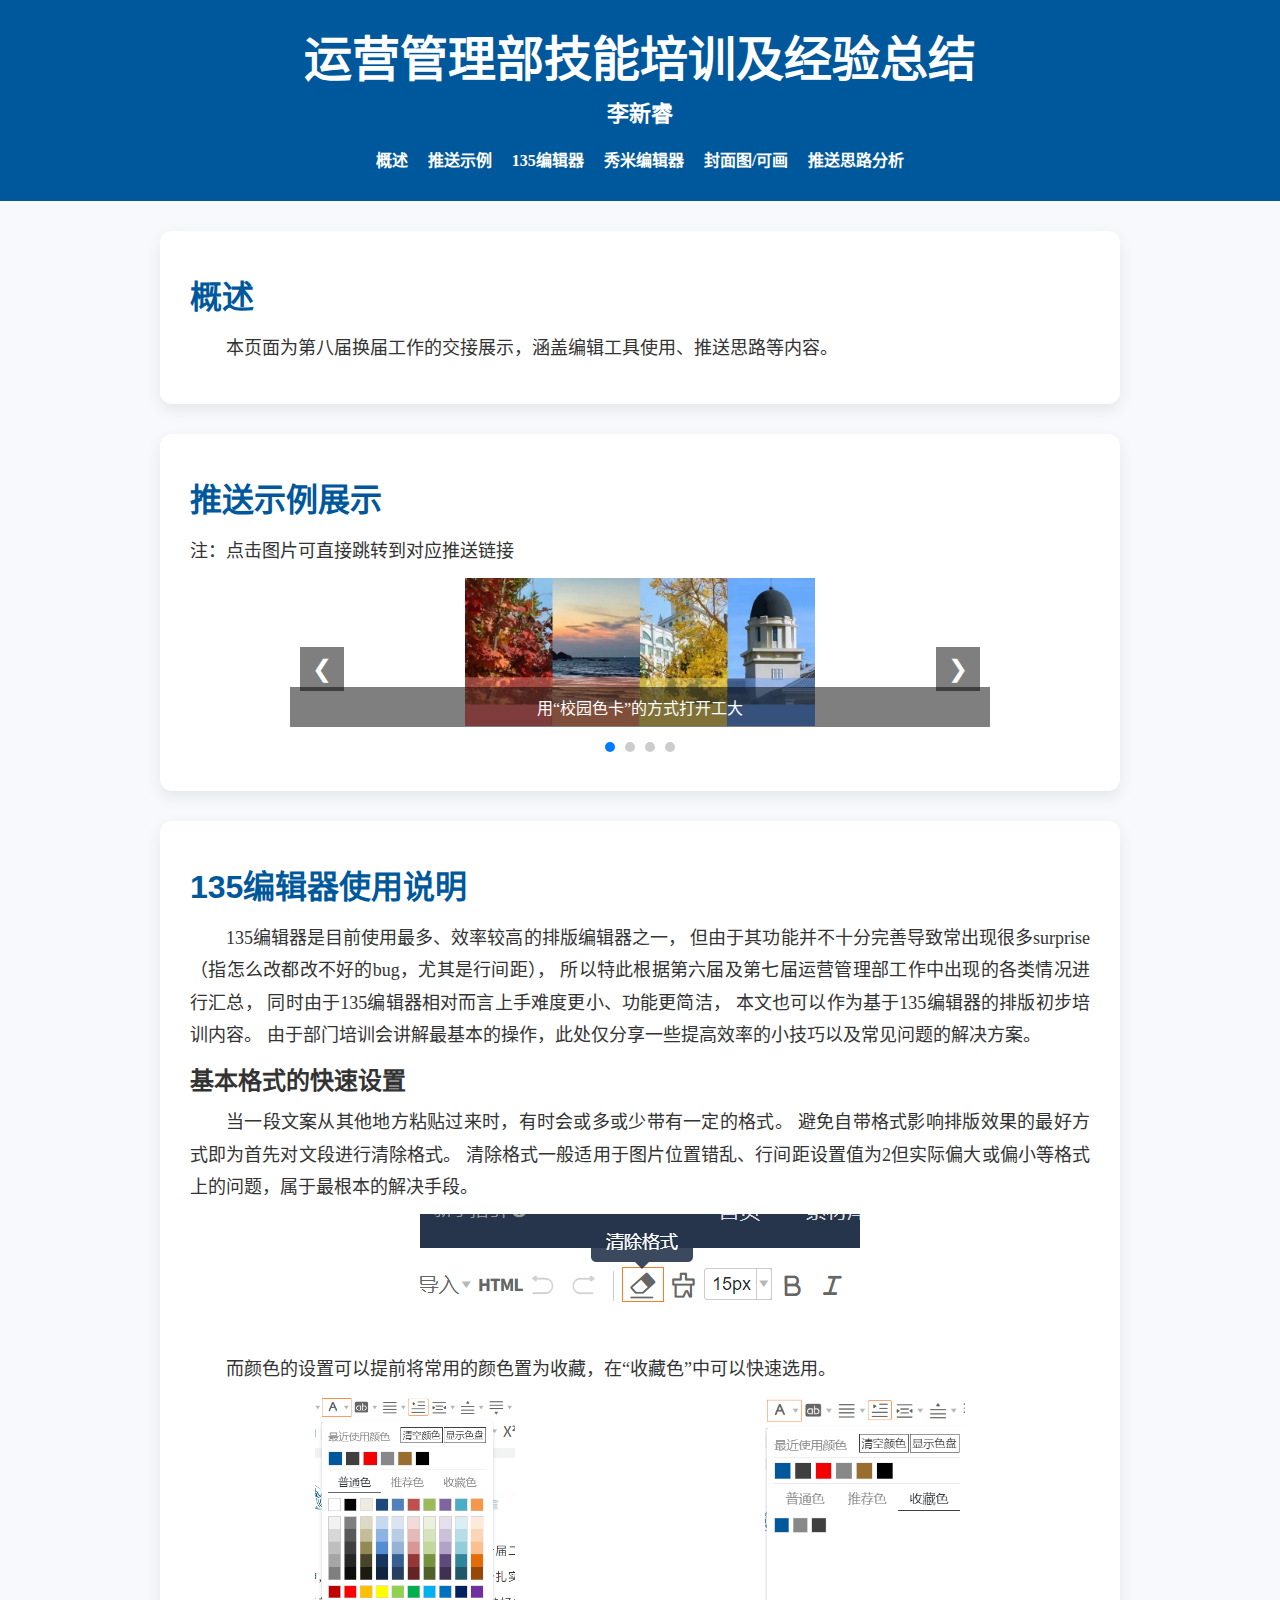
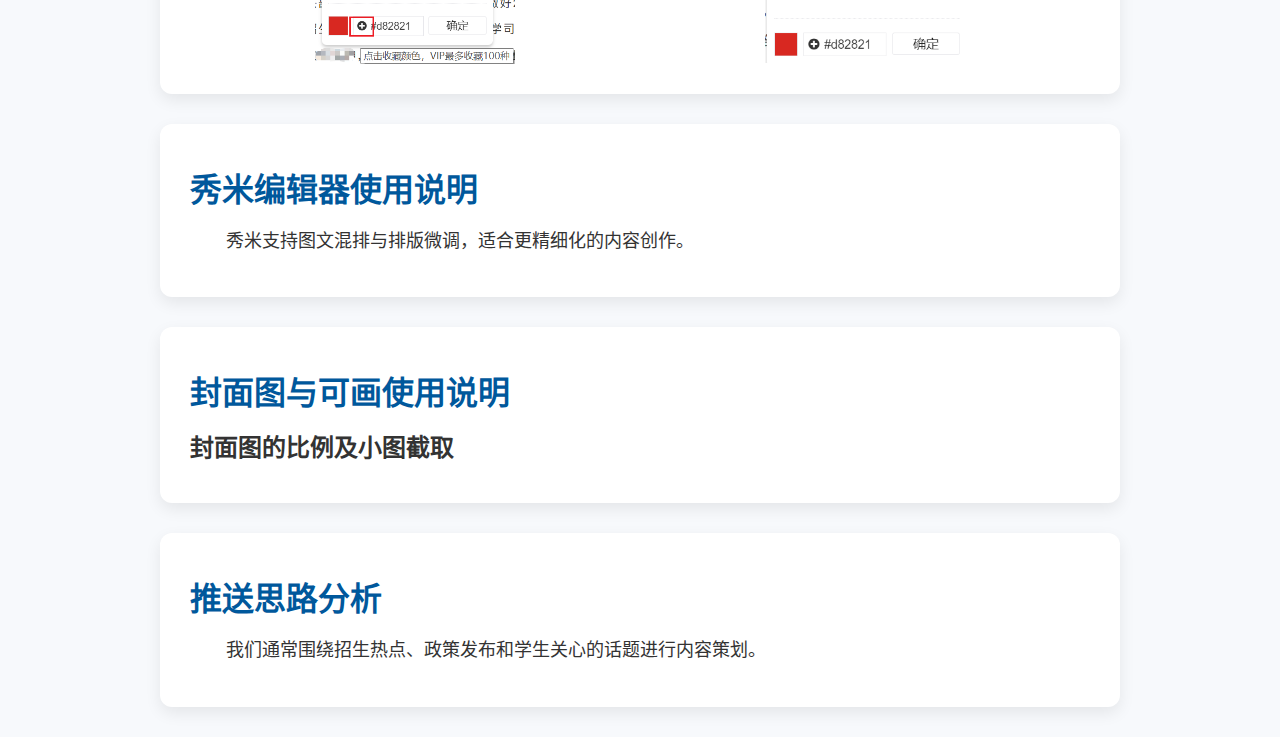
<file: yunying.html>
<!DOCTYPE html>
<html lang="zh-CN">

<head>
  <meta charset="UTF-8" />
  <title>运营管理部技能培训及经验总结</title>
  <link rel="stylesheet" href="css/style.css" />
</head>

<body>
  <header>
    <h1>运营管理部技能培训及经验总结</h1>
    <h3 class="editor">李新睿</h3>
    <nav class="nav-menu" style="font-family: '仿宋';">
      <a href="#overview">概述</a>
      <a href="#examples">推送示例</a>
      <a href="#editor135">135编辑器</a>
      <a href="#xiumi">秀米编辑器</a>
      <a href="#cover">封面图/可画</a>
      <a href="#analysis">推送思路分析</a>
    </nav>
  </header>

  <main>
    <section id="overview" class="section">
      <h2>概述</h2>
      <p>本页面为第八届换届工作的交接展示，涵盖编辑工具使用、推送思路等内容。</p>
    </section>

    <section id="examples" class="section">
      <h2>推送示例展示</h2>
      <p style="text-indent: 0em;">注：点击图片可直接跳转到对应推送链接</p>

      <div class="carousel">
        <button class="prev">&#10094;</button>
        <div class="carousel-inner">
          <div class="carousel-item">
            <a href="https://mp.weixin.qq.com/s/eYbJz214gC-2i4BBl9M36A" target="_blank">
              <img src="img/色卡.jpg" alt="示例1">
              <div class="caption">用“校园色卡”的方式打开工大</div>
            </a>
          </div>
          <div class="carousel-item">
            <a href="https://mp.weixin.qq.com/s/eIGkR4m8wSGQrLTyRt6Nvg" target="_blank">
              <img src="img/动漫天空.jpg" alt="示例2">
              <div class="caption">送你一份工大版动漫天空！</div>
            </a>
          </div>
          <div class="carousel-item">
            <a href="https://mp.weixin.qq.com/s/2X8vO9zchDWDTBNNplS9fA" target="_blank">
              <img src="img/工大动物.jpg" alt="示例3">
              <div class="caption">首次公开！萌宠档案大揭秘</div>
            </a>
          </div>
          <div class="carousel-item">
            <a href="https://mp.weixin.qq.com/s/FBTh3c3G5n-fT6_yqP33Fg" target="_blank">
              <img src="img/书签.jpg" alt="示例4">
              <div class="caption">书签特献 | HITers的四季温柔</div>
            </a>
          </div>
        </div>
        <button class="next">&#10095;</button>
        <div class="dots-container"></div> <!-- 小圆点 -->
      </div>
    </section>


    <section id="editor135" class="section">
      <h2>135编辑器使用说明</h2>
      <p>
        135编辑器是目前使用最多、效率较高的排版编辑器之一，
        但由于其功能并不十分完善导致常出现很多surprise
        （指怎么改都改不好的bug，尤其是行间距），
        所以特此根据第六届及第七届运营管理部工作中出现的各类情况进行汇总，
        同时由于135编辑器相对而言上手难度更小、功能更简洁，
        本文也可以作为基于135编辑器的排版初步培训内容。
        由于部门培训会讲解最基本的操作，此处仅分享一些提高效率的小技巧以及常见问题的解决方案。
      </p>
      <h3>基本格式的快速设置</h3>
      <p>
        当一段文案从其他地方粘贴过来时，有时会或多或少带有一定的格式。
        避免自带格式影响排版效果的最好方式即为首先对文段进行清除格式。
        清除格式一般适用于图片位置错乱、行间距设置值为2但实际偏大或偏小等格式上的问题，属于最根本的解决手段。
      </p>
      <img src="img/清除格式.png" alt="清除格式" class="center-img">
      <p>而颜色的设置可以提前将常用的颜色置为收藏，在“收藏色”中可以快速选用。</p>
      <div class="img-row">
        <img src="img/颜色盘.png" alt="调色盘">
        <img src="img/收藏色.png" alt="收藏色">
      </div>
    </section>

    <section id="xiumi" class="section">
      <h2>秀米编辑器使用说明</h2>
      <p>秀米支持图文混排与排版微调，适合更精细化的内容创作。</p>
    </section>

    <section id="cover" class="section">
      <h2>封面图与可画使用说明</h2>
      <h3>封面图的比例及小图截取</h3>
    </section>

    <section id="analysis" class="section">
      <h2>推送思路分析</h2>
      <p>我们通常围绕招生热点、政策发布和学生关心的话题进行内容策划。</p>
    </section>
  </main>

  <button id="backToTop">↑</button>

  <!-- 导航栏 -->
  <div class="side-nav" id="sideNav">
    <a href="#overview">概述</a>
    <a href="#examples">推送示例</a>
    <a href="#editor135">135编辑器</a>
    <a href="#xiumi">秀米</a>
    <a href="#cover">封面图</a>
    <a href="#analysis">思路分析</a>
  </div>

  <script src="js/script.js"></script>
</body>

</html>
</file>
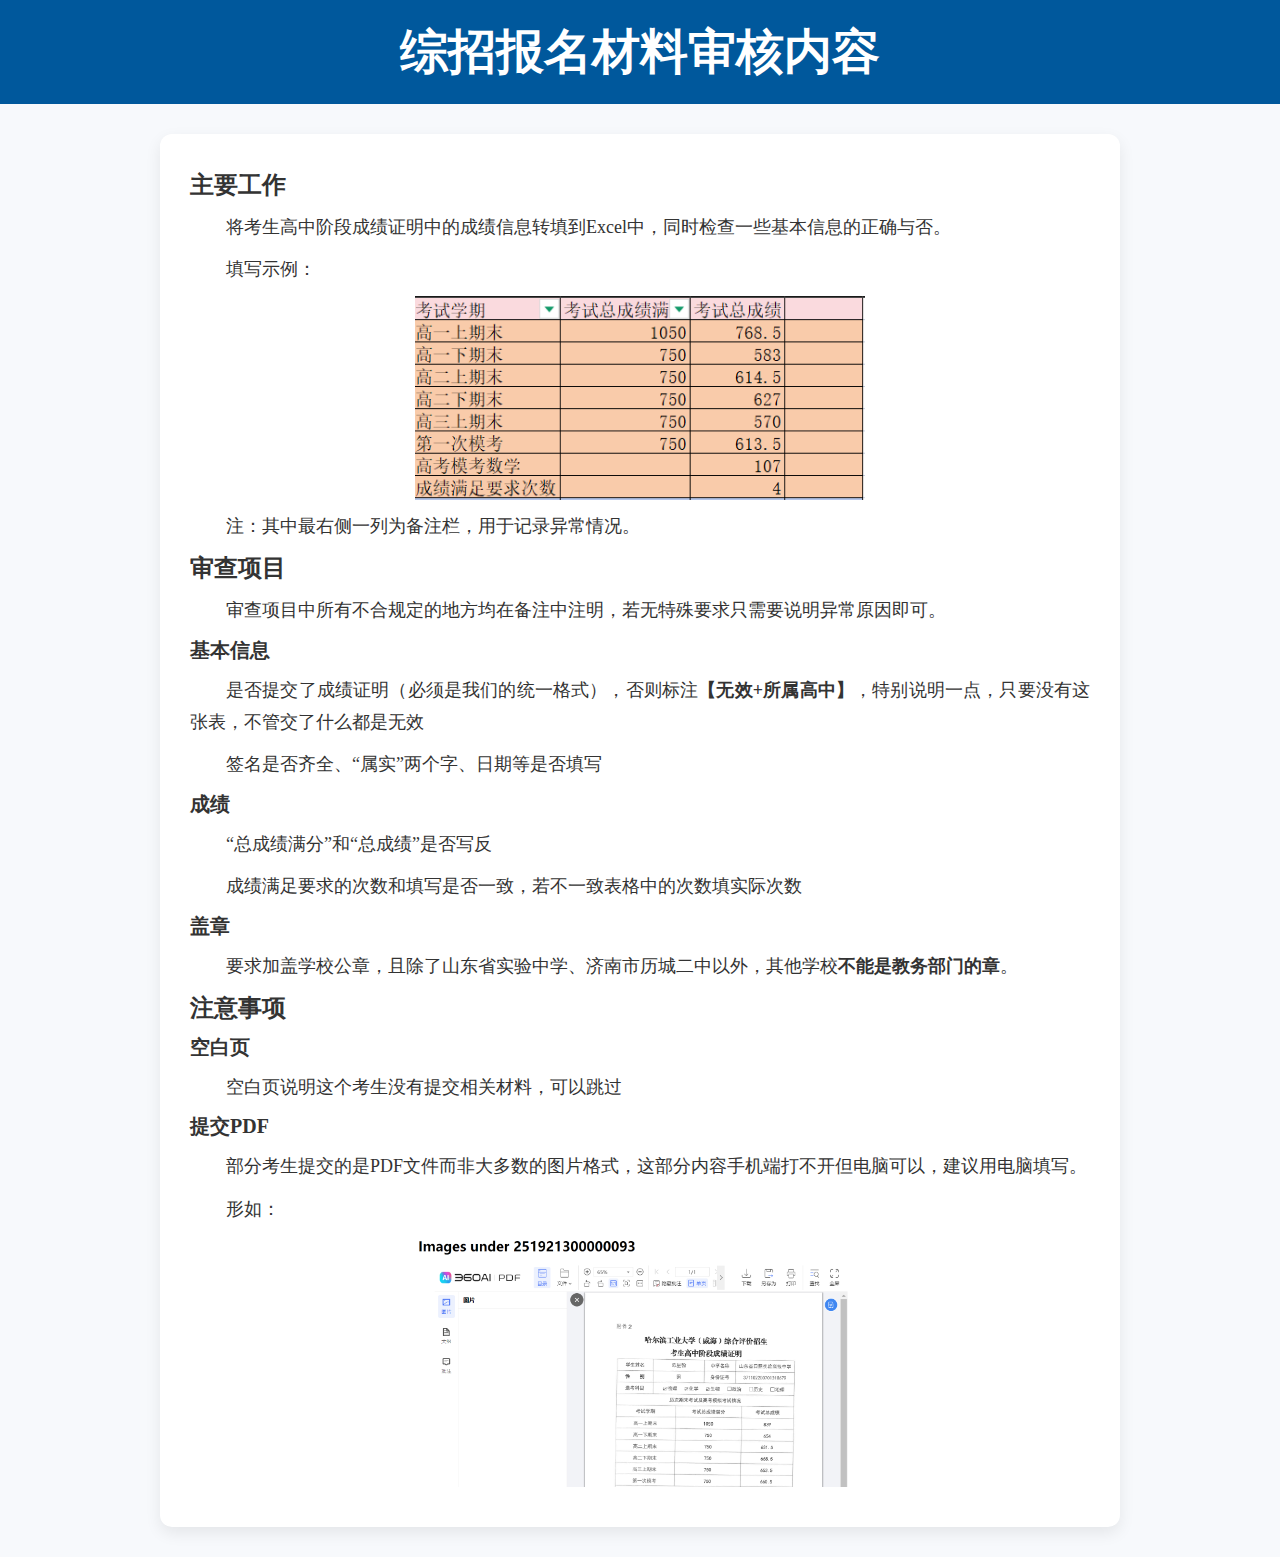
<file: zongzhaoshenhe.html>
<!DOCTYPE html>
<html lang="en">

<head>
  <meta charset="UTF-8">
  <meta name="viewport" content="width=device-width, initial-scale=1.0">
  <title>综招材料审核内容</title>
  <link rel="stylesheet" href="css/style.css" />
  <link rel="icon" href="img/招生新媒体logo.png" type="image/png">
</head>

<body>
  <header>
    <h1>综招报名材料审核内容</h1>
  </header>
  <main>
    <section class="section">
      <h3>主要工作</h3>
      <p>将考生高中阶段成绩证明中的成绩信息转填到Excel中，同时检查一些基本信息的正确与否。</p>
      <p>填写示例：</p>
      <p><img src="img/综招材料审核/填写示例.png" alt=""></p>
      <p>注：其中最右侧一列为备注栏，用于记录异常情况。</p>
      <h3>审查项目</h3>
      <p>审查项目中所有不合规定的地方均在备注中注明，若无特殊要求只需要说明异常原因即可。</p>
      <h4>基本信息</h4>
      <p>是否提交了成绩证明（必须是我们的统一格式），否则标注<b>【无效+所属高中】</b>，特别说明一点，只要没有这张表，不管交了什么都是无效</p>
      <p>签名是否齐全、“属实”两个字、日期等是否填写</p>
      <h4>成绩</h4>
      <p>“总成绩满分”和“总成绩”是否写反</p>
      <p>成绩满足要求的次数和填写是否一致，若不一致表格中的次数填实际次数</p>
      <h4>盖章</h4>
      <p>要求加盖学校公章，且除了山东省实验中学、济南市历城二中以外，其他学校<b>不能是教务部门的章</b>。</p>
      <h3>注意事项</h3>
      <h4>空白页</h4>
      <p>空白页说明这个考生没有提交相关材料，可以跳过</p>
      <h4>提交PDF</h4>
      <p>部分考生提交的是PDF文件而非大多数的图片格式，这部分内容手机端打不开但电脑可以，建议用电脑填写。</p>
      <p>形如：</p>
      <p><img src="img/综招材料审核/PDF示例.png" alt=""></p>
    </section>
  </main>
</body>

</html>
</file>
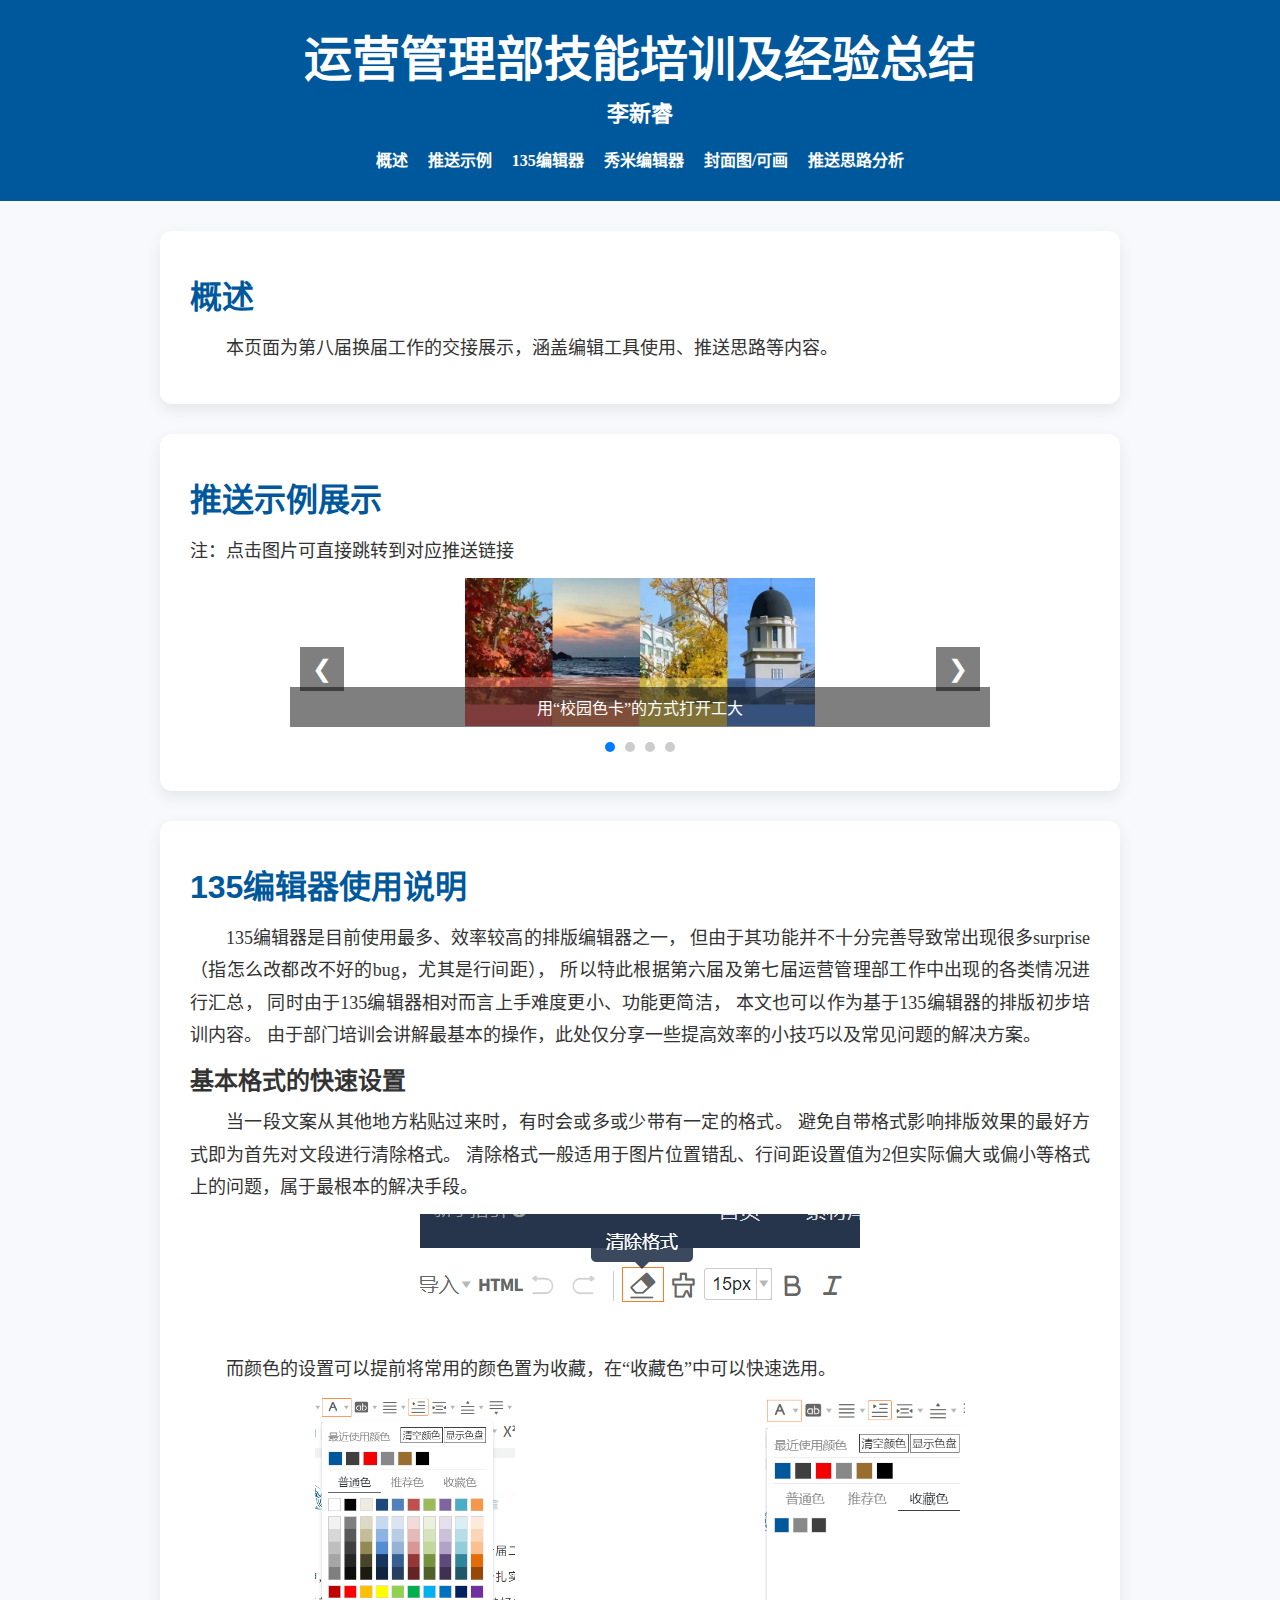
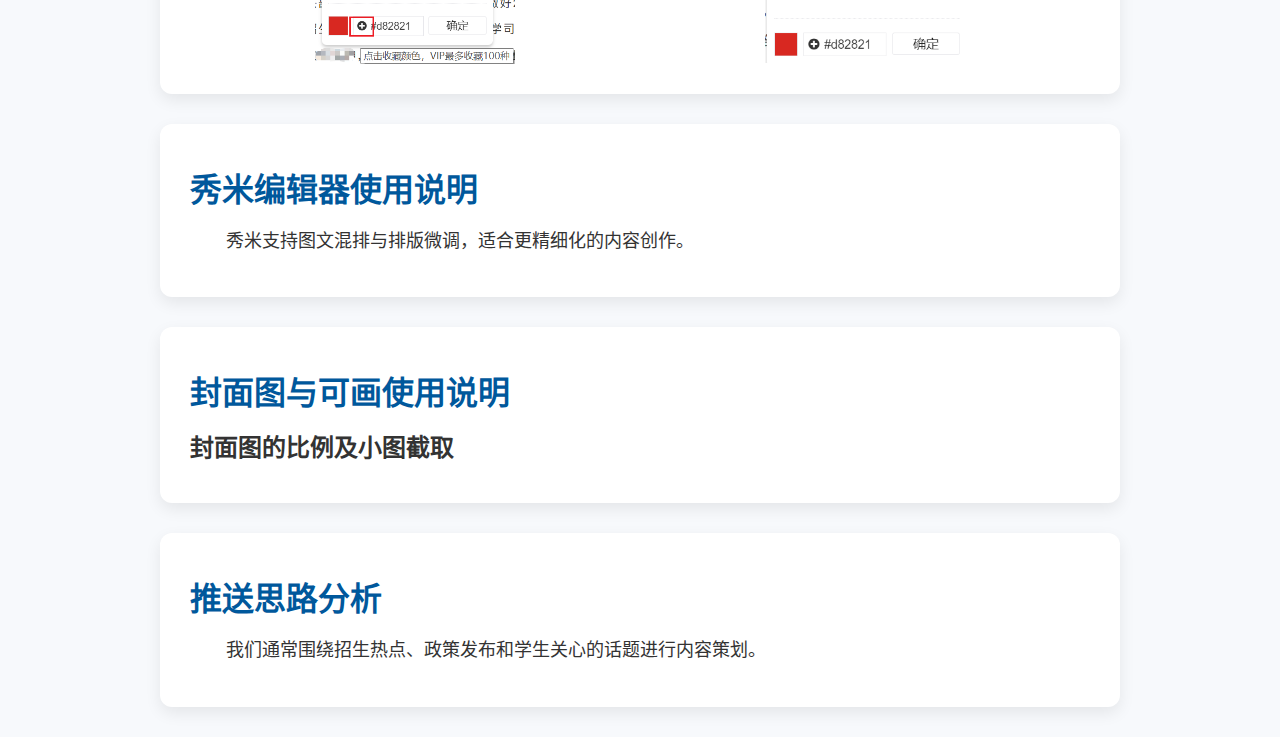
<file: 推送技能培训.html>
<!DOCTYPE html>
<html lang="zh-CN">

<head>
  <meta charset="UTF-8" />
  <title>运营管理部技能培训及经验总结</title>
  <link rel="stylesheet" href="css/style.css" />
</head>

<body>
  <header>
    <h1>运营管理部技能培训及经验总结</h1>
    <h3 class="editor">李新睿</h3>
    <nav class="nav-menu" style="font-family: '仿宋';">
      <a href="#overview">概述</a>
      <a href="#examples">推送示例</a>
      <a href="#editor135">135编辑器</a>
      <a href="#xiumi">秀米编辑器</a>
      <a href="#cover">封面图/可画</a>
      <a href="#analysis">推送思路分析</a>
    </nav>
  </header>

  <main>
    <section id="overview" class="section">
      <h2>概述</h2>
      <p>本页面为第八届换届工作的交接展示，涵盖编辑工具使用、推送思路等内容。</p>
    </section>

    <section id="examples" class="section">
      <h2>推送示例展示</h2>
      <p style="text-indent: 0em;">注：点击图片可直接跳转到对应推送链接</p>

      <div class="carousel">
        <button class="prev">&#10094;</button>
        <div class="carousel-inner">
          <div class="carousel-item">
            <a href="https://mp.weixin.qq.com/s/eYbJz214gC-2i4BBl9M36A" target="_blank">
              <img src="img/色卡.jpg" alt="示例1">
              <div class="caption">用“校园色卡”的方式打开工大</div>
            </a>
          </div>
          <div class="carousel-item">
            <a href="https://mp.weixin.qq.com/s/eIGkR4m8wSGQrLTyRt6Nvg" target="_blank">
              <img src="img/动漫天空.jpg" alt="示例2">
              <div class="caption">送你一份工大版动漫天空！</div>
            </a>
          </div>
          <div class="carousel-item">
            <a href="https://mp.weixin.qq.com/s/2X8vO9zchDWDTBNNplS9fA" target="_blank">
              <img src="img/工大动物.jpg" alt="示例3">
              <div class="caption">首次公开！萌宠档案大揭秘</div>
            </a>
          </div>
          <div class="carousel-item">
            <a href="https://mp.weixin.qq.com/s/FBTh3c3G5n-fT6_yqP33Fg" target="_blank">
              <img src="img/书签.jpg" alt="示例4">
              <div class="caption">书签特献 | HITers的四季温柔</div>
            </a>
          </div>
        </div>
        <button class="next">&#10095;</button>
        <div class="dots-container"></div> <!-- 小圆点 -->
      </div>
    </section>


    <section id="editor135" class="section">
      <h2>135编辑器使用说明</h2>
      <p>
        135编辑器是目前使用最多、效率较高的排版编辑器之一，
        但由于其功能并不十分完善导致常出现很多surprise
        （指怎么改都改不好的bug，尤其是行间距），
        所以特此根据第六届及第七届运营管理部工作中出现的各类情况进行汇总，
        同时由于135编辑器相对而言上手难度更小、功能更简洁，
        本文也可以作为基于135编辑器的排版初步培训内容。
        由于部门培训会讲解最基本的操作，此处仅分享一些提高效率的小技巧以及常见问题的解决方案。
      </p>
      <h3>基本格式的快速设置</h3>
      <p>
        当一段文案从其他地方粘贴过来时，有时会或多或少带有一定的格式。
        避免自带格式影响排版效果的最好方式即为首先对文段进行清除格式。
        清除格式一般适用于图片位置错乱、行间距设置值为2但实际偏大或偏小等格式上的问题，属于最根本的解决手段。
      </p>
      <img src="img/清除格式.png" alt="清除格式" class="center-img">
      <p>而颜色的设置可以提前将常用的颜色置为收藏，在“收藏色”中可以快速选用。</p>
      <div class="img-row">
        <img src="img/颜色盘.png" alt="调色盘">
        <img src="img/收藏色.png" alt="收藏色">
      </div>
    </section>

    <section id="xiumi" class="section">
      <h2>秀米编辑器使用说明</h2>
      <p>秀米支持图文混排与排版微调，适合更精细化的内容创作。</p>
    </section>

    <section id="cover" class="section">
      <h2>封面图与可画使用说明</h2>
      <h3>封面图的比例及小图截取</h3>
    </section>

    <section id="analysis" class="section">
      <h2>推送思路分析</h2>
      <p>我们通常围绕招生热点、政策发布和学生关心的话题进行内容策划。</p>
    </section>
  </main>

  <button id="backToTop">↑</button>

  <!-- 导航栏 -->
  <div class="side-nav" id="sideNav">
    <a href="#overview">概述</a>
    <a href="#examples">推送示例</a>
    <a href="#editor135">135编辑器</a>
    <a href="#xiumi">秀米</a>
    <a href="#cover">封面图</a>
    <a href="#analysis">思路分析</a>
  </div>

  <script src="js/script.js"></script>
</body>

</html>
</file>
<file: css/style.css>
* {
  /* box-sizing: border-box; */
  margin: 0;
  padding: 0;
  -webkit-tap-highlight-color: transparent;
}

body {
  font-family: '微软雅黑', sans-serif;
  background-color: #f7f9fc;
  margin: 0;
  padding: 0;
  color: #333;
}

header {
  background: #00589c;
  color: white;
  padding: 20px 0;
  text-align: center;
}


/* 侧边栏样式 - 电脑端 */
.side-nav {
  position: fixed;
  top: 100px;
  right: 20px;
  background: white;
  border-radius: 10px;
  box-shadow: 0 4px 12px rgba(0, 0, 0, 0.1);
  padding: 10px;
  display: none;
  flex-direction: column;
  z-index: 999;
}

/* 遮罩层 */
.overlay {
  position: fixed;
  top: 0;
  left: 0;
  width: 100%;
  height: 100%;
  background: rgba(0, 0, 0, 0.5);
  z-index: 999;
  display: none;
}


.nav-menu {
  display: flex;
  justify-content: center;
  gap: 20px;
  padding: 10px;
  flex-wrap: wrap;
}

.nav-menu a {
  color: white;
  text-decoration: none;
  font-weight: bold;
  transition: color 0.3s ease;
}

.nav-menu a:hover {
  color: #ffd700;
}

.section {
  background: white;
  margin: 30px auto;
  max-width: 900px;
  padding: 30px;
  border-radius: 12px;
  box-shadow: 0 6px 16px rgba(0, 0, 0, 0.08);
  transition: transform 0.3s ease;
}

.section:hover {
  transform: translateY(-5px);
}

/* 正文段落样式 */
.section p {
  font-family: "FangSong", serif;
  font-size: 18px;
  line-height: 1.8;
  margin: 10px 0;
  text-align: justify;
  /*首行缩进两字符*/
  text-indent: 2em;

  /* 新增的换行控制 */
  word-break: break-all;
  /* 允许在任何字符间断行 */
  word-wrap: break-word;
  /* 长单词或URL可以中断并换行 */
  overflow-wrap: break-word;
  /* 更现代的属性，效果同word-wrap */
}

/* 特别针对链接的优化 */
.section p a {
  word-break: break-all;
  /* 允许链接中的字符在任何位置断开 */
}

.title-note {
  font-family: '仿宋';
  text-align: right;
  font-size: x-small;
}

h1 {
  font-size: 48px;
  font-family: '楷体', '仿宋';
}

h2 {
  font-size: 32px;
  color: #00589c;
  margin-top: 10px;
  margin-bottom: 15px;
}

h3 {
  font-size: 24px;
  margin-top: 5px;
  margin-bottom: 10px;
}

h4 {
  font-family: '仿宋';
  font-size: 20px;
}

.editor {
  color: white;
  font-size: 22px;
  font-family: '楷体';
}

/* 轮播图样式 */
.carousel {
  position: relative;
  max-width: 700px;
  margin: 0 auto;
  overflow: hidden;
  border-radius: 10px;
}

.carousel-inner {
  display: flex;
  transition: transform 0.5s ease;
}

.carousel-inner img {
  width: 700px;
  height: auto;
  object-fit: cover;
}

.prev,
.next {
  position: absolute;
  top: 50%;
  background-color: rgba(0, 0, 0, 0.5);
  color: white;
  font-size: 24px;
  padding: 8px 12px;
  border: none;
  cursor: pointer;
  transform: translateY(-50%);
}

.prev {
  left: 0;
}

.next {
  right: 0;
}


/* 返回顶部按钮 */
#backToTop {
  position: fixed;
  bottom: 40px;
  right: 30px;
  padding: 12px 16px;
  background: #00589c;
  color: white;
  border: none;
  border-radius: 50%;
  font-size: 20px;
  display: none;
  cursor: pointer;
  box-shadow: 0 4px 12px rgba(0, 0, 0, 0.3);
}

#backToTop:hover {
  background: #003f6f;
}

/* 导航链接样式 */
.side-nav a {
  text-decoration: none;
  color: #333;
  padding: 8px 12px;
  font-size: 15px;
  transition: background 0.2s ease;
  border-radius: 6px;
}

/* 鼠标悬浮时 */
.side-nav a:hover {
  background-color: #eee;
}

/* 当前模块高亮 */
.side-nav a.active {
  background-color: #007bff;
  color: white;
  font-weight: bold;
}

.carousel {
  position: relative;
  max-width: 700px;
  margin: 0 auto;
  overflow: hidden;
  border-radius: 10px;
}

.carousel-inner {
  display: flex;
  transition: transform 0.5s ease;
}

.carousel-item {
  min-width: 700px;
  position: relative;
}

.carousel-item img {
  width: 700px;
  height: auto;
  object-fit: cover;
}

.caption {
  position: absolute;
  bottom: 0;
  width: 100%;
  background: rgba(0, 0, 0, 0.5);
  /* 半透明蒙版 */
  color: white;
  text-align: center;
  font-size: 16px;
  padding: 8px 0;
  font-family: "仿宋", serif;
}

.prev,
.next {
  position: absolute;
  top: 50%;
  transform: translateY(-50%);
  background-color: rgba(0, 0, 0, 0.5);
  color: white;
  font-size: 24px;
  padding: 8px 12px;
  border: none;
  cursor: pointer;
  z-index: 10;
}

.prev {
  left: 10px;
}

.next {
  right: 10px;
}

/* 小圆点容器 */
.dots-container {
  text-align: center;
  margin-top: 10px;
}

.dots-container .dot {
  display: inline-block;
  width: 10px;
  height: 10px;
  margin: 5px;
  background-color: #ccc;
  border-radius: 50%;
  cursor: pointer;
  transition: background-color 0.3s;
}

.dots-container .dot.active {
  background-color: #007bff;
}

img {
  max-width: 50%;
  height: auto;
  display: block;
  margin: 0 auto;
}


.img-row {
  display: flex;
  justify-content: flex-start;
  /* 可改为 space-between, center 等 */
  align-items: center;
}

.img-row img {
  display: block;
  margin: 0 auto;
  max-width: 100%;
  height: auto;
  width: 200px;
  /* 根据需要设置大小 */
  /* margin-right: 10px; */
}

/* ========== 响应式样式：适配移动端 ========== */
/* 移动端侧边栏样式 */
@media (max-width: 768px) {
  .side-nav {
    /* 不显示 */
    display: none;
  }
}

@media (max-width: 768px) {
  /* header {
    padding-top: 50px;
  } */

  body {
    min-width: 100vw;
    touch-action: pan-y;
    /* 限制只能垂直滚动 */
  }

  .title-note {
    font-family: '仿宋';
    text-align: right;
    font-size: x-small;
  }

  .nav-menu {
    /* 默认不显示 */
    display: none;
    position: fixed;
    /* 固定定位 */
    top: 0;
    /* 贴顶 */
    left: 0;
    /* 左侧对齐 */
    width: 100%;
    /* 占满屏幕宽度 */
    background: rgba(0, 88, 156, 0.8);
    /* 背景色 */
    z-index: 1000;
    /* 确保在最上层 */
    /* padding: 10px 20px; */
    /* 适当内边距 */
    box-shadow: 0 2px 5px rgba(0, 0, 0, 0.1);
    /* 添加投影效果 */
    backdrop-filter: blur(5px);
  }

  .nav-toggle {
    display: block;
  }

  .section {
    width: calc(100% - 20px);
    /* 确保内容不超过屏幕宽度 */
    margin: 15px auto;
    padding: 15px;
    box-sizing: border-box;
  }

  .section p {
    font-size: 15px;
    line-height: 1.6;
  }

  img {
    max-width: 100% !important;
    height: auto;
  }

  #backToTop {
    bottom: 15px;
    right: 15px;
    padding: 8px;
    font-size: 16px;
  }
}

@media (max-width: 480px) {
  h1 {
    font-size: 32px;
  }

  h2 {
    font-size: 28px;
  }

  h3 {
    font-size: 22px;
  }

  h4 {
    font-size: 18px;
  }

  .section {
    padding: 12px;
  }
}
</file>
